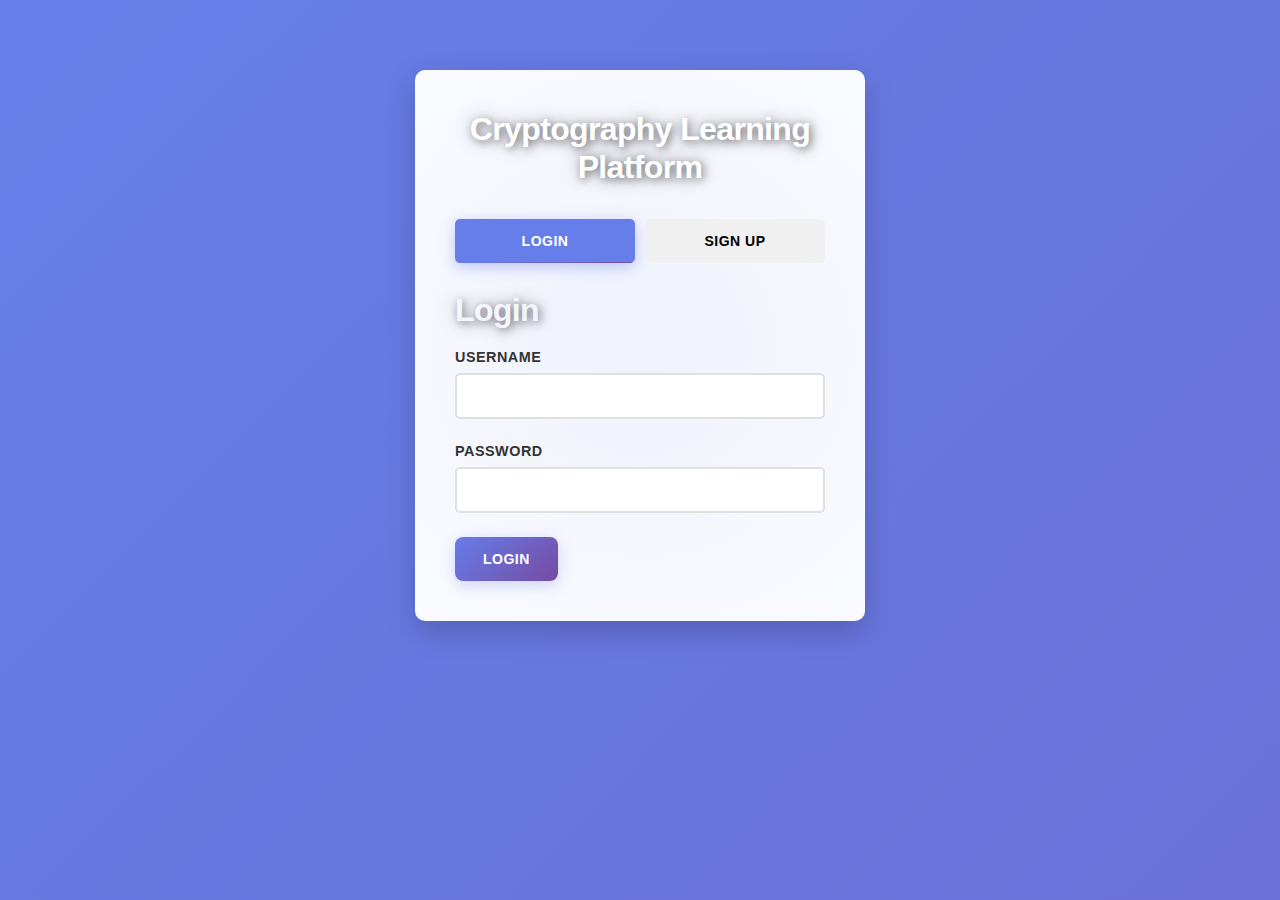
<file: src/main/resources/static/index.html>
<!DOCTYPE html>
<html lang="en">
<head>
    <meta charset="UTF-8">
    <meta name="viewport" content="width=device-width, initial-scale=1.0">
    <title>Cryptography Learning - Login</title>
    <link rel="icon" href="data:image/svg+xml,<svg xmlns='http://www.w3.org/2000/svg' viewBox='0 0 100 100'><text y='.9em' font-size='90'>🔐</text></svg>">
    <link rel="stylesheet" href="css/style.css">
</head>
<body>
    <div class="container">
        <div class="auth-container">
            <h1>Cryptography Learning Platform</h1>
            <div class="auth-tabs">
                <button class="tab-btn active" onclick="showLogin()">Login</button>
                <button class="tab-btn" onclick="showSignup()">Sign Up</button>
            </div>
            
            <div id="loginForm" class="auth-form">
                <h2>Login</h2>
                <form onsubmit="handleLogin(event)">
                    <div class="form-group">
                        <label>Username</label>
                        <input type="text" id="loginUsername" required>
                    </div>
                    <div class="form-group">
                        <label>Password</label>
                        <input type="password" id="loginPassword" required>
                    </div>
                    <button type="submit" class="btn btn-primary">Login</button>
                </form>
                <div id="loginError" class="error-message"></div>
            </div>
            
            <div id="signupForm" class="auth-form" style="display: none;">
                <h2>Sign Up</h2>
                <form onsubmit="handleSignup(event)">
                    <div class="form-group">
                        <label>Username</label>
                        <input type="text" id="signupUsername" required>
                    </div>
                    <div class="form-group">
                        <label>Email</label>
                        <input type="email" id="signupEmail" required>
                    </div>
                    <div class="form-group">
                        <label>Password</label>
                        <input type="password" id="signupPassword" required>
                    </div>
                    <button type="submit" class="btn btn-primary">Sign Up</button>
                </form>
                <div id="signupError" class="error-message"></div>
            </div>
        </div>
    </div>
    <script src="js/api.js"></script>
    <script src="js/auth.js"></script>
    <script src="js/interactive.js"></script>
</body>
</html>
</file>
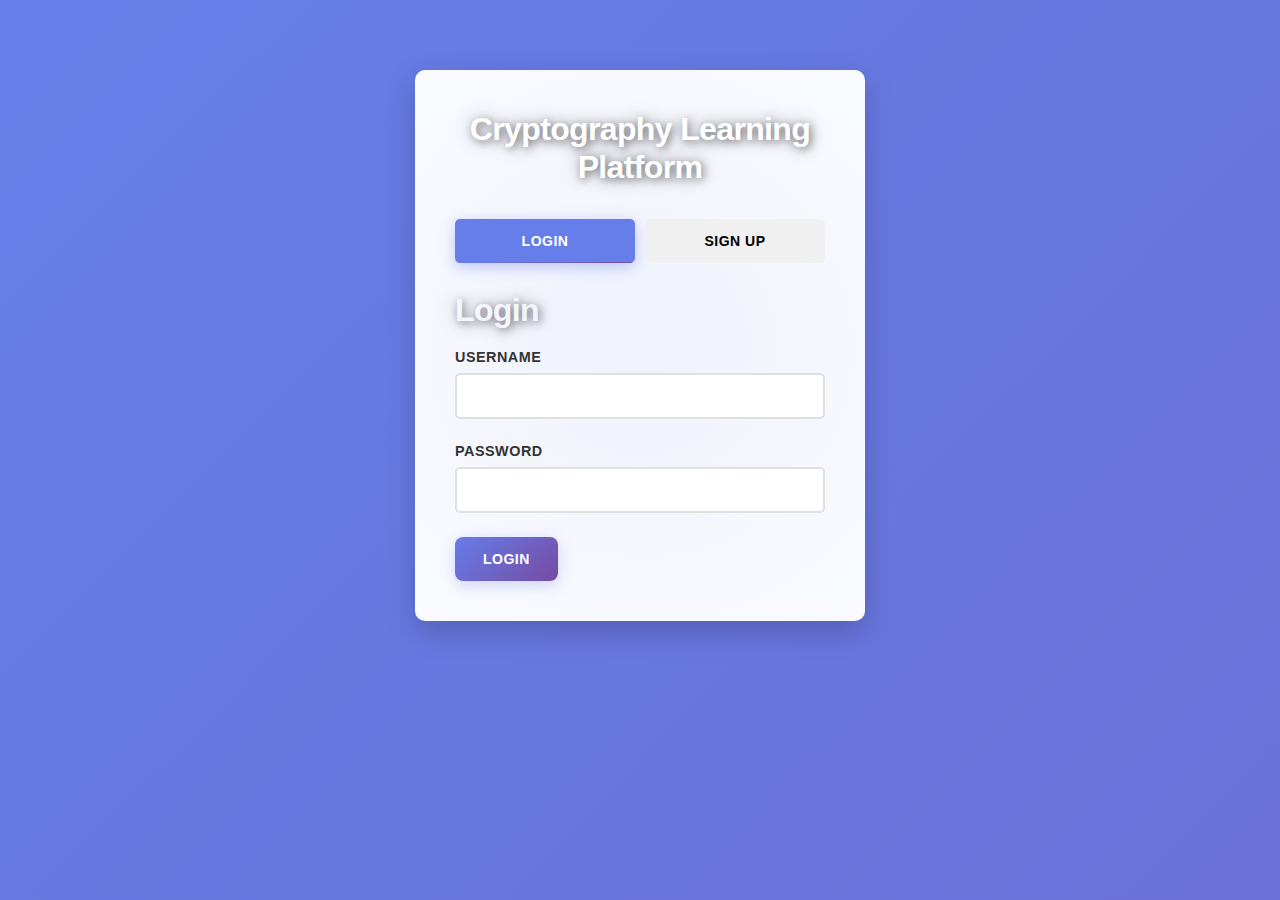
<file: src/main/resources/static/admin.html>
<!DOCTYPE html>
<html lang="en">
<head>
    <meta charset="UTF-8">
    <meta name="viewport" content="width=device-width, initial-scale=1.0">
    <title>Admin Panel</title>
    <link rel="stylesheet" href="css/style.css">
</head>
<body>
    <nav class="navbar">
        <div class="nav-container">
            <h2>Cryptography Learning - Admin</h2>
            <div class="nav-links">
                <a href="home.html">Home</a>
                <a href="algorithms.html">Algorithms</a>
                <a href="dashboard.html">History</a>
                <a href="admin.html" class="active">Admin Panel</a>
                <button onclick="logout()" class="btn btn-secondary">Logout</button>
            </div>
        </div>
    </nav>
    
    <div class="container">
        <h1>Admin Panel</h1>
        
        <div class="admin-tabs">
            <button class="tab-btn active" onclick="showAdminTab('algorithms')">Manage Algorithms</button>
            <button class="tab-btn" onclick="showAdminTab('questions')">Manage Questions</button>
            <button class="tab-btn" onclick="showAdminTab('scores')">View Scores</button>
        </div>
        
        <div id="algorithmsTab" class="admin-tab-content active">
            <h2>Algorithms Management</h2>
            <button onclick="showAlgorithmForm()" class="btn btn-primary">Add New Algorithm</button>
            <div id="algorithmForm" style="display: none;" class="admin-form">
                <h3>Add/Edit Algorithm</h3>
                <form onsubmit="saveAlgorithm(event)">
                    <input type="hidden" id="algorithmId">
                    <div class="form-group">
                        <label>Name</label>
                        <input type="text" id="algName" required>
                    </div>
                    <div class="form-group">
                        <label>Type</label>
                        <select id="algType" required>
                            <option value="SYMMETRIC">Symmetric</option>
                            <option value="ASYMMETRIC">Asymmetric</option>
                            <option value="SUBSTITUTION">Substitution</option>
                            <option value="TRANSPOSITION">Transposition</option>
                        </select>
                    </div>
                    <div class="form-group">
                        <label>Theory</label>
                        <textarea id="algTheory" rows="5"></textarea>
                    </div>
                    <div class="form-group">
                        <label>Steps</label>
                        <textarea id="algSteps" rows="5"></textarea>
                    </div>
                    <div class="form-group">
                        <label>Example</label>
                        <textarea id="algExample" rows="3"></textarea>
                    </div>
                    <div class="form-group">
                        <label>Formula</label>
                        <textarea id="algFormula" rows="3"></textarea>
                    </div>
                    <button type="submit" class="btn btn-primary">Save</button>
                    <button type="button" onclick="cancelAlgorithmForm()" class="btn btn-secondary">Cancel</button>
                </form>
            </div>
            <div id="algorithmsList" class="admin-list"></div>
        </div>
        
        <div id="questionsTab" class="admin-tab-content">
            <h2>Quiz Questions Management</h2>
            <button onclick="showQuestionForm()" class="btn btn-primary">Add New Question</button>
            <div id="questionForm" style="display: none;" class="admin-form">
                <h3>Add/Edit Question</h3>
                <form onsubmit="saveQuestion(event)">
                    <input type="hidden" id="questionId">
                    <div class="form-group">
                        <label>Algorithm</label>
                        <select id="questionAlgorithm" required></select>
                    </div>
                    <div class="form-group">
                        <label>Question</label>
                        <textarea id="questionText" rows="3" required></textarea>
                    </div>
                    <div class="form-group">
                        <label>Option A</label>
                        <input type="text" id="optionA" required>
                    </div>
                    <div class="form-group">
                        <label>Option B</label>
                        <input type="text" id="optionB" required>
                    </div>
                    <div class="form-group">
                        <label>Option C</label>
                        <input type="text" id="optionC" required>
                    </div>
                    <div class="form-group">
                        <label>Option D</label>
                        <input type="text" id="optionD" required>
                    </div>
                    <div class="form-group">
                        <label>Correct Answer</label>
                        <select id="correctAnswer" required>
                            <option value="A">A</option>
                            <option value="B">B</option>
                            <option value="C">C</option>
                            <option value="D">D</option>
                        </select>
                    </div>
                    <div class="form-group">
                        <label>Points</label>
                        <input type="number" id="questionPoints" value="10" required>
                    </div>
                    <button type="submit" class="btn btn-primary">Save</button>
                    <button type="button" onclick="cancelQuestionForm()" class="btn btn-secondary">Cancel</button>
                </form>
            </div>
            <div id="questionsList" class="admin-list"></div>
        </div>
        
        <div id="scoresTab" class="admin-tab-content">
            <h2>All User Scores</h2>
            <div id="allScoresList" class="scores-list"></div>
        </div>
    </div>
    
    <script src="js/auth.js"></script>
    <script src="js/api.js"></script>
    <script src="js/interactive.js"></script>
    <script src="js/admin.js"></script>
</body>
</html>
</file>
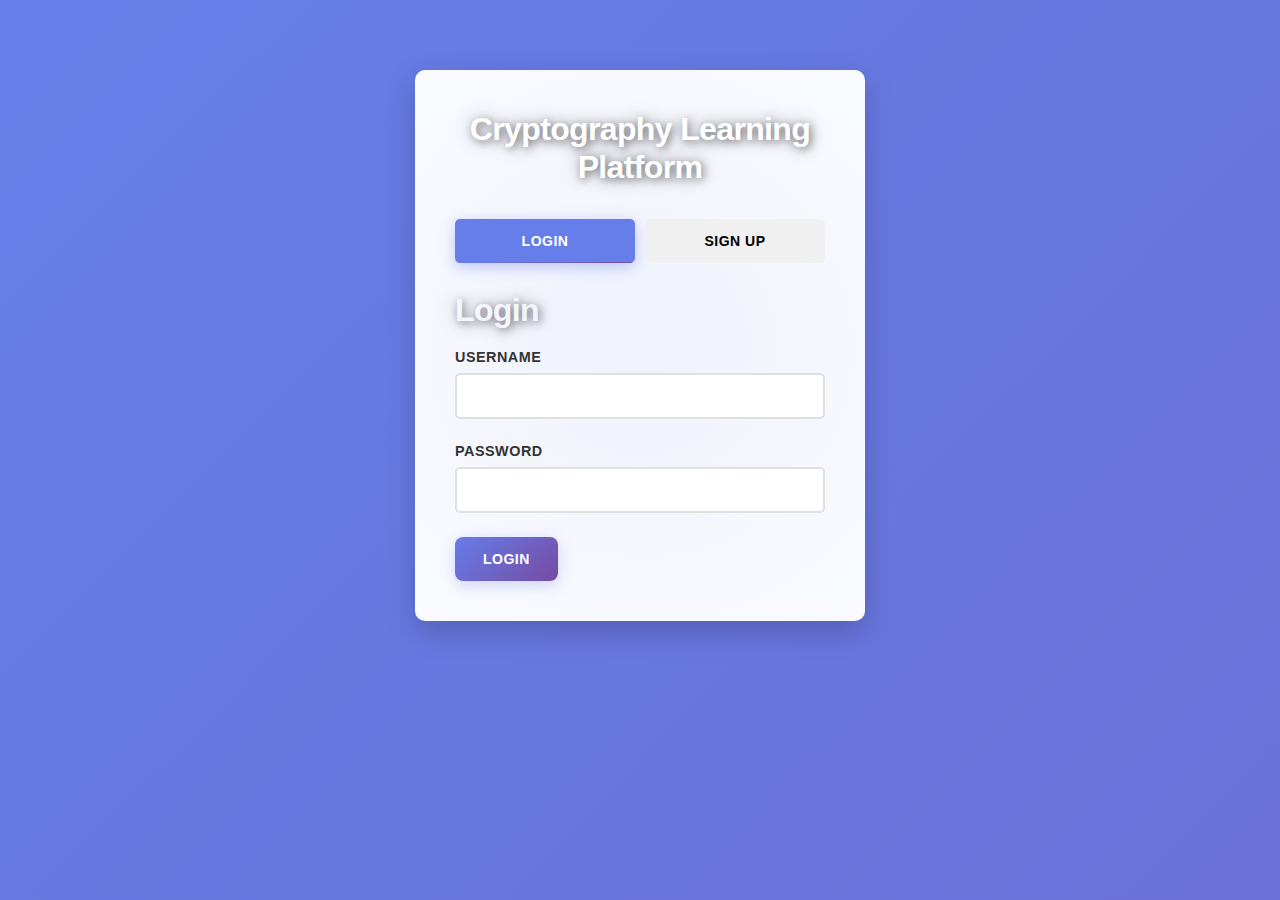
<file: src/main/resources/static/aes.html>
<!DOCTYPE html>
<html lang="en">
<head>
    <meta charset="UTF-8">
    <meta name="viewport" content="width=device-width, initial-scale=1.0">
    <title>AES Encryption - Cryptography Learning</title>
    <link rel="stylesheet" href="css/style.css">
    <style>
        .aes-container {
            max-width: 1200px;
            margin: 0 auto;
            padding: 20px;
        }
        .input-section, .result-section, .visualization-section {
            background: white;
            padding: 30px;
            border-radius: 10px;
            margin-bottom: 20px;
            box-shadow: 0 2px 10px rgba(0,0,0,0.1);
        }
        .form-group {
            margin-bottom: 20px;
        }
        .form-group label {
            display: block;
            margin-bottom: 8px;
            font-weight: 600;
            color: #333;
        }
        .form-group input, .form-group textarea {
            width: 100%;
            padding: 12px;
            border: 2px solid #ddd;
            border-radius: 5px;
            font-size: 16px;
            box-sizing: border-box;
        }
        .btn-group {
            display: flex;
            gap: 10px;
            margin-top: 20px;
        }
        .result-box {
            background: #f8f9fa;
            padding: 15px;
            border-radius: 5px;
            margin-top: 10px;
            word-wrap: break-word;
            font-family: monospace;
            font-size: 14px;
        }
        .key-display {
            background: #e8f4f8;
            padding: 10px;
            border-radius: 5px;
            margin-top: 10px;
            font-family: monospace;
            font-size: 12px;
            word-break: break-all;
        }
        .aes-steps {
            display: grid;
            grid-template-columns: repeat(auto-fit, minmax(250px, 1fr));
            gap: 15px;
            margin-top: 20px;
        }
        .aes-step {
            background: linear-gradient(135deg, #667eea 0%, #764ba2 100%);
            color: white;
            padding: 20px;
            border-radius: 10px;
            text-align: center;
            animation: fadeInUp 0.5s ease-out;
            opacity: 0;
        }
        .aes-step.active {
            opacity: 1;
            transform: translateY(0);
        }
        .aes-step h4 {
            margin: 0 0 10px 0;
            font-size: 18px;
        }
        .aes-step p {
            margin: 0;
            font-size: 14px;
            opacity: 0.9;
        }
        @keyframes fadeInUp {
            from {
                opacity: 0;
                transform: translateY(20px);
            }
            to {
                opacity: 1;
                transform: translateY(0);
            }
        }
        .step-animation {
            display: flex;
            justify-content: center;
            align-items: center;
            gap: 10px;
            margin-top: 15px;
        }
        .block {
            width: 40px;
            height: 40px;
            background: rgba(255,255,255,0.3);
            border-radius: 5px;
            display: flex;
            align-items: center;
            justify-content: center;
            font-weight: bold;
            animation: pulse 1s infinite;
        }
        @keyframes pulse {
            0%, 100% { transform: scale(1); }
            50% { transform: scale(1.1); }
        }
    </style>
</head>
<body>
    <nav class="navbar">
        <div class="nav-container">
            <h2>Cryptography Learning</h2>
            <div class="nav-links">
                <a href="home.html">Home</a>
                <a href="algorithms.html">Algorithms</a>
                <a href="dashboard.html">History</a>
                <button onclick="logout()" class="btn btn-secondary">Logout</button>
            </div>
        </div>
    </nav>

    <div class="aes-container">
        <h1>AES (Advanced Encryption Standard)</h1>
        <p class="subtitle">128-bit block cipher with 10 rounds for 128-bit keys</p>

        <div class="input-section">
            <h2>Input</h2>
            <div class="form-group">
                <label for="plaintext">Message:</label>
                <textarea id="plaintext" rows="3" placeholder="Enter text to encrypt"></textarea>
            </div>
            <div class="btn-group">
                <button onclick="encryptAES()" class="btn btn-primary">Encrypt</button>
                <button onclick="decryptAES()" class="btn btn-secondary">Decrypt</button>
                <button onclick="showAESVisualization()" class="btn btn-primary">Show AES Steps</button>
            </div>
        </div>

        <div class="result-section" id="resultSection" style="display: none;">
            <h2>Result</h2>
            <div class="result-box" id="ciphertext"></div>
            <div style="margin-top: 15px;">
                <strong>Key (Base64):</strong>
                <div class="key-display" id="keyDisplay"></div>
            </div>
            <div style="margin-top: 15px;">
                <strong>IV (Initialization Vector):</strong>
                <div class="key-display" id="ivDisplay"></div>
            </div>
        </div>

        <div class="input-section" id="decryptSection" style="display: none;">
            <h2>Decrypt</h2>
            <div class="form-group">
                <label for="ciphertextInput">Ciphertext (Base64):</label>
                <textarea id="ciphertextInput" rows="3"></textarea>
            </div>
            <div class="form-group">
                <label for="keyInput">Key (Base64):</label>
                <input type="text" id="keyInput">
            </div>
            <div class="form-group">
                <label for="ivInput">IV (Base64):</label>
                <input type="text" id="ivInput">
            </div>
        </div>

        <div class="visualization-section" id="visualizationSection" style="display: none;">
            <h2>AES Encryption Steps</h2>
            <div class="aes-steps" id="aesStepsContainer"></div>
        </div>
    </div>

    <script src="js/auth.js"></script>
    <script src="js/api.js"></script>
    <script src="js/aes.js"></script>
</body>
</html>
</file>
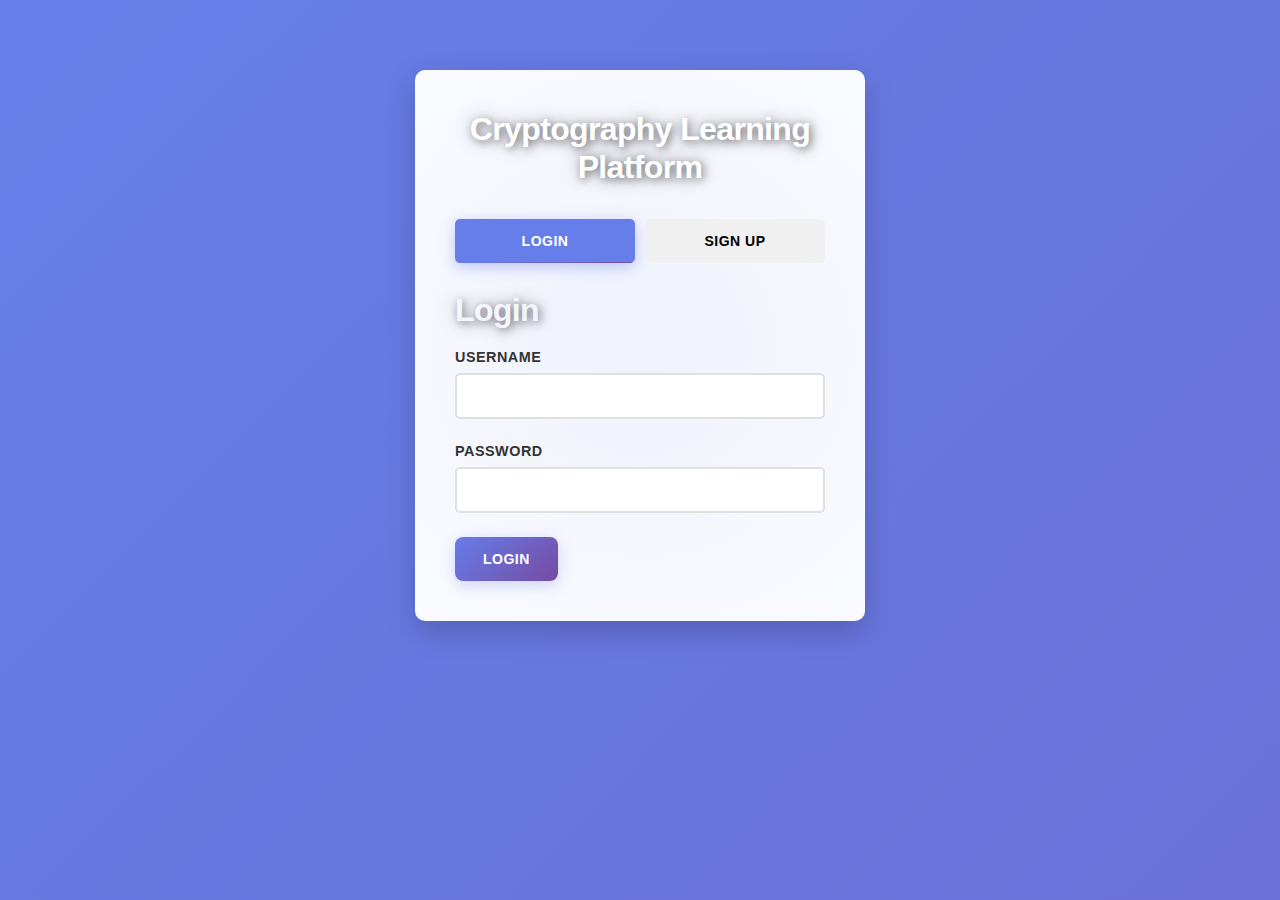
<file: src/main/resources/static/caesar.html>
<!DOCTYPE html>
<html lang="en">
<head>
    <meta charset="UTF-8">
    <meta name="viewport" content="width=device-width, initial-scale=1.0">
    <title>Caesar Cipher - Cryptography Learning</title>
    <link rel="stylesheet" href="css/style.css">
    <style>
        .caesar-container {
            max-width: 1200px;
            margin: 0 auto;
            padding: 20px;
        }
        .input-section {
            background: white;
            padding: 30px;
            border-radius: 10px;
            margin-bottom: 20px;
            box-shadow: 0 2px 10px rgba(0,0,0,0.1);
        }
        .form-group {
            margin-bottom: 20px;
        }
        .form-group label {
            display: block;
            margin-bottom: 8px;
            font-weight: 600;
            color: #333;
        }
        .form-group input, .form-group textarea {
            width: 100%;
            padding: 12px;
            border: 2px solid #ddd;
            border-radius: 5px;
            font-size: 16px;
            box-sizing: border-box;
        }
        .form-group input[type="number"] {
            max-width: 200px;
        }
        .btn-group {
            display: flex;
            gap: 10px;
            margin-top: 20px;
        }
        .result-section {
            background: white;
            padding: 30px;
            border-radius: 10px;
            margin-bottom: 20px;
            box-shadow: 0 2px 10px rgba(0,0,0,0.1);
        }
        .result-box {
            background: #f8f9fa;
            padding: 15px;
            border-radius: 5px;
            margin-top: 10px;
            word-wrap: break-word;
            font-family: monospace;
        }
        .visualization-section {
            background: white;
            padding: 30px;
            border-radius: 10px;
            margin-bottom: 20px;
            box-shadow: 0 2px 10px rgba(0,0,0,0.1);
        }
        .step-item {
            background: #f8f9fa;
            padding: 15px;
            margin-bottom: 10px;
            border-radius: 5px;
            border-left: 4px solid #667eea;
            animation: slideIn 0.3s ease-out;
        }
        @keyframes slideIn {
            from {
                opacity: 0;
                transform: translateX(-20px);
            }
            to {
                opacity: 1;
                transform: translateX(0);
            }
        }
        .step-item h4 {
            margin: 0 0 10px 0;
            color: #667eea;
        }
        .step-details {
            display: grid;
            grid-template-columns: repeat(auto-fit, minmax(150px, 1fr));
            gap: 10px;
            margin-top: 10px;
        }
        .step-detail {
            background: white;
            padding: 10px;
            border-radius: 5px;
            text-align: center;
        }
        .step-detail strong {
            display: block;
            color: #667eea;
            margin-bottom: 5px;
        }
    </style>
</head>
<body>
    <nav class="navbar">
        <div class="nav-container">
            <h2>Cryptography Learning</h2>
            <div class="nav-links">
                <a href="home.html">Home</a>
                <a href="algorithms.html">Algorithms</a>
                <a href="dashboard.html">History</a>
                <button onclick="logout()" class="btn btn-secondary">Logout</button>
            </div>
        </div>
    </nav>

    <div class="caesar-container">
        <h1>Caesar Cipher</h1>
        <p class="subtitle">Learn and practice the Caesar Cipher encryption algorithm with step-by-step visualization</p>

        <div class="input-section">
            <h2>Input</h2>
            <div class="form-group">
                <label for="plaintext">Message:</label>
                <textarea id="plaintext" rows="3" placeholder="Enter text to encrypt/decrypt"></textarea>
            </div>
            <div class="form-group">
                <label for="shift">Shift Key (0-25):</label>
                <input type="number" id="shift" min="0" max="25" value="3">
            </div>
            <div class="btn-group">
                <button onclick="encryptCaesar()" class="btn btn-primary">Encrypt</button>
                <button onclick="decryptCaesar()" class="btn btn-secondary">Decrypt</button>
                <button onclick="showVisualization()" class="btn btn-primary">Show Steps</button>
            </div>
        </div>

        <div class="result-section" id="resultSection" style="display: none;">
            <h2>Result</h2>
            <div class="result-box" id="result"></div>
        </div>

        <div class="visualization-section" id="visualizationSection" style="display: none;">
            <h2>Step-by-Step Visualization</h2>
            <div id="stepsContainer"></div>
        </div>
    </div>

    <script src="js/auth.js"></script>
    <script src="js/api.js"></script>
    <script src="js/caesar.js"></script>
</body>
</html>
</file>
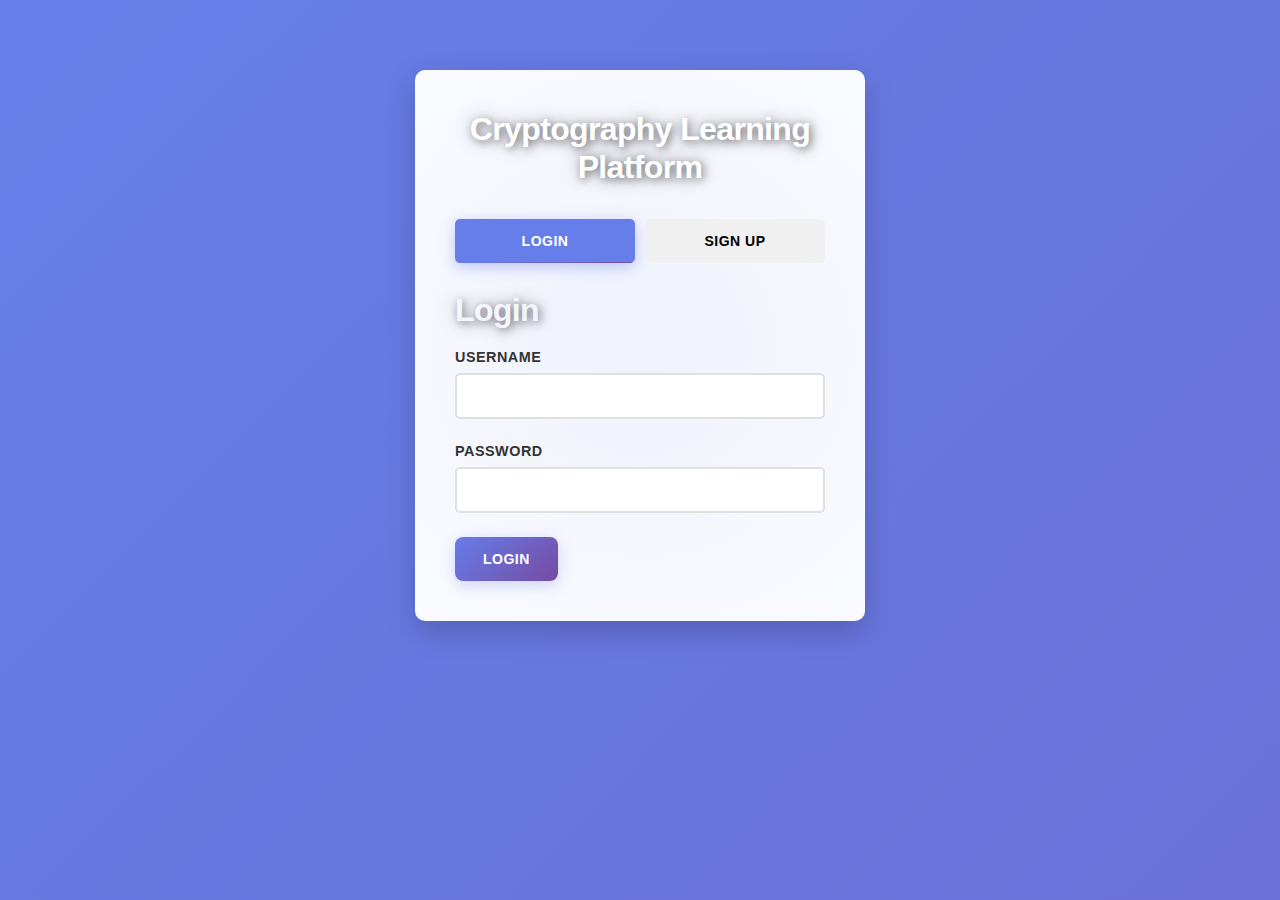
<file: src/main/resources/static/dashboard.html>
<!DOCTYPE html>
<html lang="en">
<head>
    <meta charset="UTF-8">
    <meta name="viewport" content="width=device-width, initial-scale=1.0">
    <title>Score Dashboard</title>
    <link rel="stylesheet" href="css/style.css">
</head>
<body>
    <nav class="navbar">
        <div class="nav-container">
            <h2>Cryptography Learning</h2>
            <div class="nav-links">
                <a href="home.html">Home</a>
                <a href="algorithms.html">Algorithms</a>
                <a href="dashboard.html" class="active">History</a>
                <span id="adminLink" style="display: none;">
                    <a href="admin.html">Admin Panel</a>
                </span>
                <button onclick="logout()" class="btn btn-secondary">Logout</button>
            </div>
        </div>
    </nav>
    
    <div class="container">
        <div id="dashboardContent">
            <h2 style="margin-top: 20px;">Encryption History</h2>
            <div id="historyList" class="scores-list"></div>
            
            <h2 style="margin-top: 40px;">Algorithm Usage Statistics</h2>
            <div id="usageStats" class="stats-grid"></div>
            
            <div class="stat-card" style="margin-top: 40px; margin-bottom: 20px;">
                <h3>Total Quizzes</h3>
                <p id="totalQuizzes">0</p>
            </div>
            <h2 style="margin-top: 20px;">Quiz History</h2>
            <div id="scoresList" class="scores-list"></div>
        </div>
    </div>
    
    <script src="js/auth.js"></script>
    <script src="js/api.js"></script>
    <script src="js/interactive.js"></script>
    <script src="js/dashboard.js"></script>
</body>
</html>
</file>
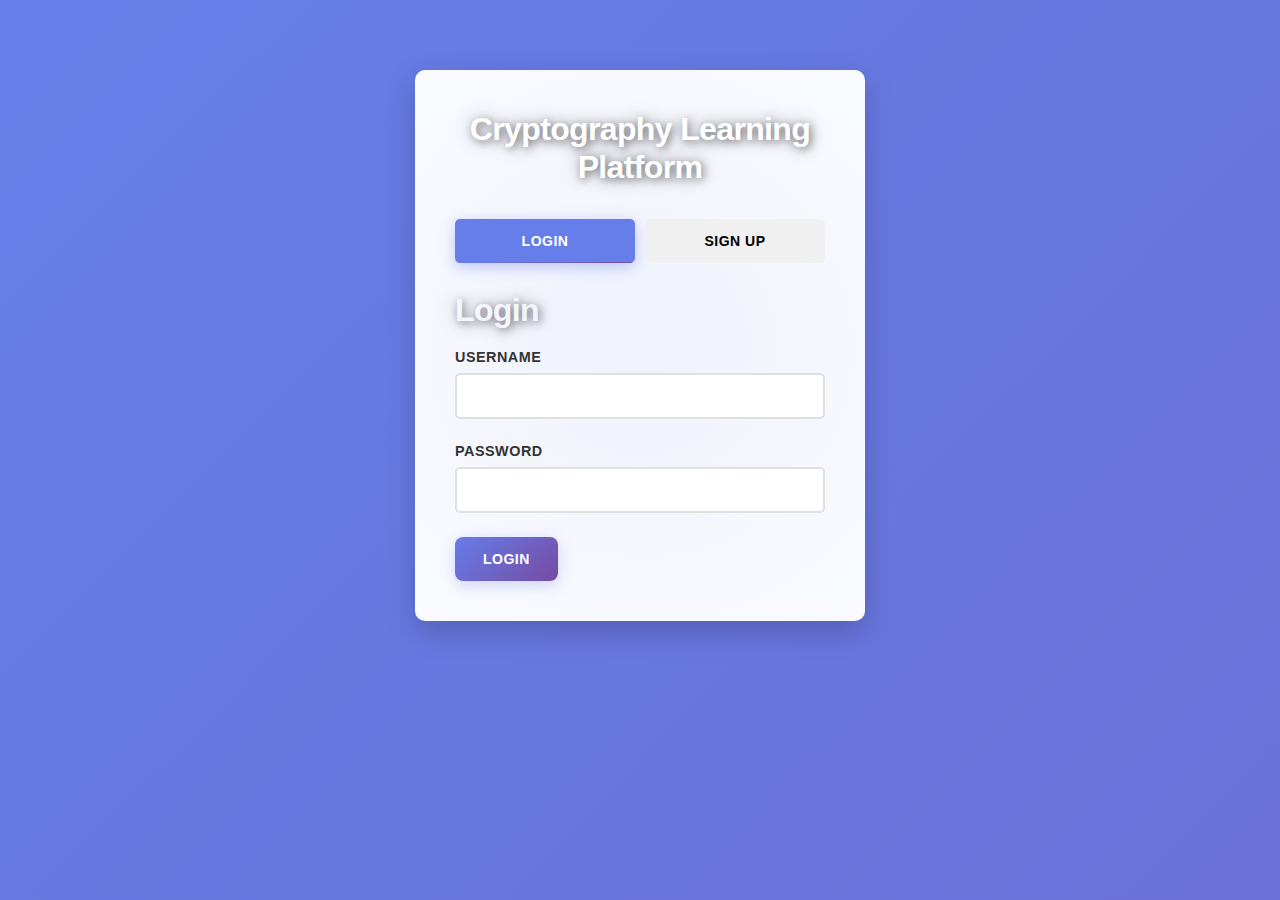
<file: src/main/resources/static/home.html>
<!DOCTYPE html>
<html lang="en">
<head>
    <meta charset="UTF-8">
    <meta name="viewport" content="width=device-width, initial-scale=1.0">
    <title>Cryptography Learning - Home</title>
    <link rel="stylesheet" href="css/style.css">
</head>
<body>
    <nav class="navbar">
        <div class="nav-container">
            <h2>Cryptography Learning</h2>
            <div class="nav-links">
                <a href="home.html" class="active">Home</a>
                <a href="algorithms.html">Algorithms</a>
                <a href="dashboard.html">History</a>
                <span id="adminLink" style="display: none;">
                    <a href="admin.html">Admin Panel</a>
                </span>
                <button onclick="logout()" class="btn btn-secondary">Logout</button>
            </div>
        </div>
    </nav>
    
    <div class="container">
        <div class="hero-section">
            <h1>Welcome to Cryptography Learning Platform</h1>
            <p>Learn and practice various cryptography algorithms</p>
        </div>
        
        <div class="features-grid">
            <div class="feature-card reveal" data-tooltip="Explore all available cryptography algorithms">
                <div class="feature-icon">📚</div>
                <h3>Learn Algorithms</h3>
                <p>Study theory, steps, examples, and formulas for various encryption algorithms</p>
                <a href="algorithms.html" class="btn btn-primary">Explore</a>
            </div>
            
            <div class="feature-card reveal" data-tooltip="Try encrypting and decrypting messages">
                <div class="feature-icon">🔧</div>
                <h3>Practice Encryption</h3>
                <p>Use our interactive tools to encrypt and decrypt messages using different algorithms</p>
                <a href="algorithms.html" class="btn btn-primary">Try It</a>
            </div>
            
            <div class="feature-card reveal" data-tooltip="Test your cryptography knowledge">
                <div class="feature-icon">📝</div>
                <h3>Take Quizzes</h3>
                <p>Test your knowledge with quizzes for each algorithm</p>
                <a href="algorithms.html" class="btn btn-primary">Start Quiz</a>
            </div>
            
            <div class="feature-card reveal" data-tooltip="View your learning progress and scores">
                <div class="feature-icon">📊</div>
                <h3>Track Progress</h3>
                <p>View your scores and track your learning progress</p>
                <a href="dashboard.html" class="btn btn-primary">View History</a>
            </div>
        </div>

        <div class="algorithms-preview" style="margin-top: 40px;">
            <h2>Cryptography Modules</h2>
            <div class="algorithms-grid" style="grid-template-columns: repeat(auto-fit, minmax(280px, 1fr));">
                <div class="algorithm-card reveal">
                    <h3>Caesar Cipher</h3>
                    <p>Learn and practice the classic substitution cipher with step-by-step visualization</p>
                    <a href="caesar.html" class="btn btn-primary">Try Caesar Cipher</a>
                </div>
                
                <div class="algorithm-card reveal">
                    <h3>AES Encryption</h3>
                    <p>Advanced Encryption Standard with block-level animation showing SubBytes, ShiftRows, MixColumns, and AddRoundKey</p>
                    <a href="aes.html" class="btn btn-primary">Try AES</a>
                </div>
                
                <div class="algorithm-card reveal">
                    <h3>RSA Encryption</h3>
                    <p>Asymmetric encryption with key pair generation and visual explanation of modular exponentiation</p>
                    <a href="rsa.html" class="btn btn-primary">Try RSA</a>
                </div>
                
                <div class="algorithm-card reveal">
                    <h3>Algorithm Visualization</h3>
                    <p>Step-by-step visualization showing how each algorithm transforms data</p>
                    <a href="visualization.html" class="btn btn-primary">View Visualizations</a>
                </div>
                
                <div class="algorithm-card reveal">
                    <h3>Performance Comparison</h3>
                    <p>Compare execution times and security strength of different algorithms</p>
                    <a href="performance.html" class="btn btn-primary">View Comparison</a>
                </div>
            </div>
        </div>
    </div>
    
    <script src="js/auth.js"></script>
    <script src="js/api.js"></script>
    <script src="js/interactive.js"></script>
    <script src="js/home.js"></script>
</body>
</html>
</file>
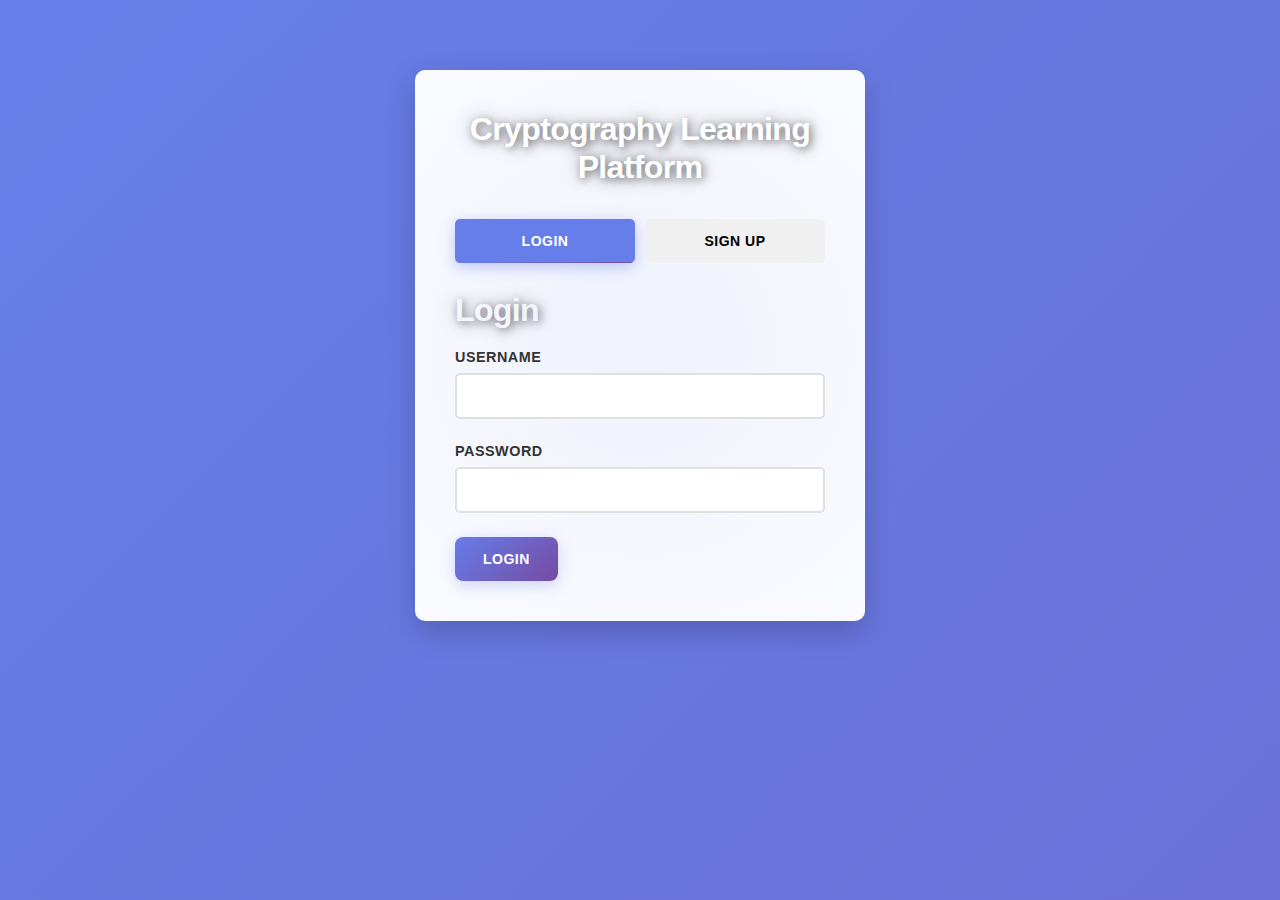
<file: src/main/resources/static/rsa.html>
<!DOCTYPE html>
<html lang="en">
<head>
    <meta charset="UTF-8">
    <meta name="viewport" content="width=device-width, initial-scale=1.0">
    <title>RSA Encryption - Cryptography Learning</title>
    <link rel="stylesheet" href="css/style.css">
    <style>
        .rsa-container {
            max-width: 1200px;
            margin: 0 auto;
            padding: 20px;
        }
        .input-section, .result-section, .visualization-section, .key-section {
            background: white;
            padding: 30px;
            border-radius: 10px;
            margin-bottom: 20px;
            box-shadow: 0 2px 10px rgba(0,0,0,0.1);
        }
        .form-group {
            margin-bottom: 20px;
        }
        .form-group label {
            display: block;
            margin-bottom: 8px;
            font-weight: 600;
            color: #333;
        }
        .form-group input, .form-group textarea {
            width: 100%;
            padding: 12px;
            border: 2px solid #ddd;
            border-radius: 5px;
            font-size: 16px;
            box-sizing: border-box;
        }
        .btn-group {
            display: flex;
            gap: 10px;
            margin-top: 20px;
            flex-wrap: wrap;
        }
        .key-display {
            background: #f8f9fa;
            padding: 15px;
            border-radius: 5px;
            margin-top: 10px;
            word-wrap: break-word;
            font-family: monospace;
            font-size: 12px;
            max-height: 150px;
            overflow-y: auto;
        }
        .result-box {
            background: #f8f9fa;
            padding: 15px;
            border-radius: 5px;
            margin-top: 10px;
            word-wrap: break-word;
            font-family: monospace;
            font-size: 14px;
            max-height: 200px;
            overflow-y: auto;
        }
        .rsa-steps {
            margin-top: 20px;
        }
        .rsa-step {
            background: linear-gradient(135deg, #667eea 0%, #764ba2 100%);
            color: white;
            padding: 20px;
            border-radius: 10px;
            margin-bottom: 15px;
            animation: slideInLeft 0.5s ease-out;
        }
        .rsa-step h4 {
            margin: 0 0 10px 0;
            font-size: 18px;
        }
        .rsa-step p {
            margin: 5px 0;
            opacity: 0.9;
        }
        .rsa-step .formula {
            background: rgba(255,255,255,0.2);
            padding: 10px;
            border-radius: 5px;
            margin-top: 10px;
            font-family: monospace;
        }
        @keyframes slideInLeft {
            from {
                opacity: 0;
                transform: translateX(-30px);
            }
            to {
                opacity: 1;
                transform: translateX(0);
            }
        }
        .key-info {
            display: grid;
            grid-template-columns: 1fr 1fr;
            gap: 20px;
            margin-top: 20px;
        }
        @media (max-width: 768px) {
            .key-info {
                grid-template-columns: 1fr;
            }
        }
    </style>
</head>
<body>
    <nav class="navbar">
        <div class="nav-container">
            <h2>Cryptography Learning</h2>
            <div class="nav-links">
                <a href="home.html">Home</a>
                <a href="algorithms.html">Algorithms</a>
                <a href="dashboard.html">History</a>
                <button onclick="logout()" class="btn btn-secondary">Logout</button>
            </div>
        </div>
    </nav>

    <div class="rsa-container">
        <h1>RSA (Rivest-Shamir-Adleman)</h1>
        <p class="subtitle">Asymmetric encryption algorithm based on the difficulty of factoring large numbers</p>

        <div class="key-section">
            <h2>RSA Key Pair</h2>
            <p>Generate a new RSA key pair (2048-bit keys)</p>
            <button onclick="generateRSAKeys()" class="btn btn-primary">Generate Key Pair</button>
            
            <div id="keysSection" style="display: none; margin-top: 20px;">
                <div class="key-info">
                    <div>
                        <strong>Public Key (Base64):</strong>
                        <div class="key-display" id="publicKey"></div>
                    </div>
                    <div>
                        <strong>Private Key (Base64):</strong>
                        <div class="key-display" id="privateKey"></div>
                    </div>
                </div>
            </div>
        </div>

        <div class="input-section">
            <h2>Encrypt/Decrypt</h2>
            <div class="form-group">
                <label for="plaintext">Message:</label>
                <textarea id="plaintext" rows="3" placeholder="Enter text to encrypt (keep it short for RSA)"></textarea>
            </div>
            <div class="btn-group">
                <button onclick="encryptRSA()" class="btn btn-primary">Encrypt</button>
                <button onclick="decryptRSA()" class="btn btn-secondary">Decrypt</button>
                <button onclick="showRSAVisualization()" class="btn btn-primary">Show RSA Steps</button>
            </div>
        </div>

        <div class="result-section" id="resultSection" style="display: none;">
            <h2>Result</h2>
            <div class="result-box" id="result"></div>
        </div>

        <div class="visualization-section" id="visualizationSection" style="display: none;">
            <h2>RSA Algorithm Explanation</h2>
            <div class="rsa-steps" id="rsaStepsContainer"></div>
        </div>
    </div>

    <script src="js/auth.js"></script>
    <script src="js/api.js"></script>
    <script src="js/rsa.js"></script>
</body>
</html>
</file>
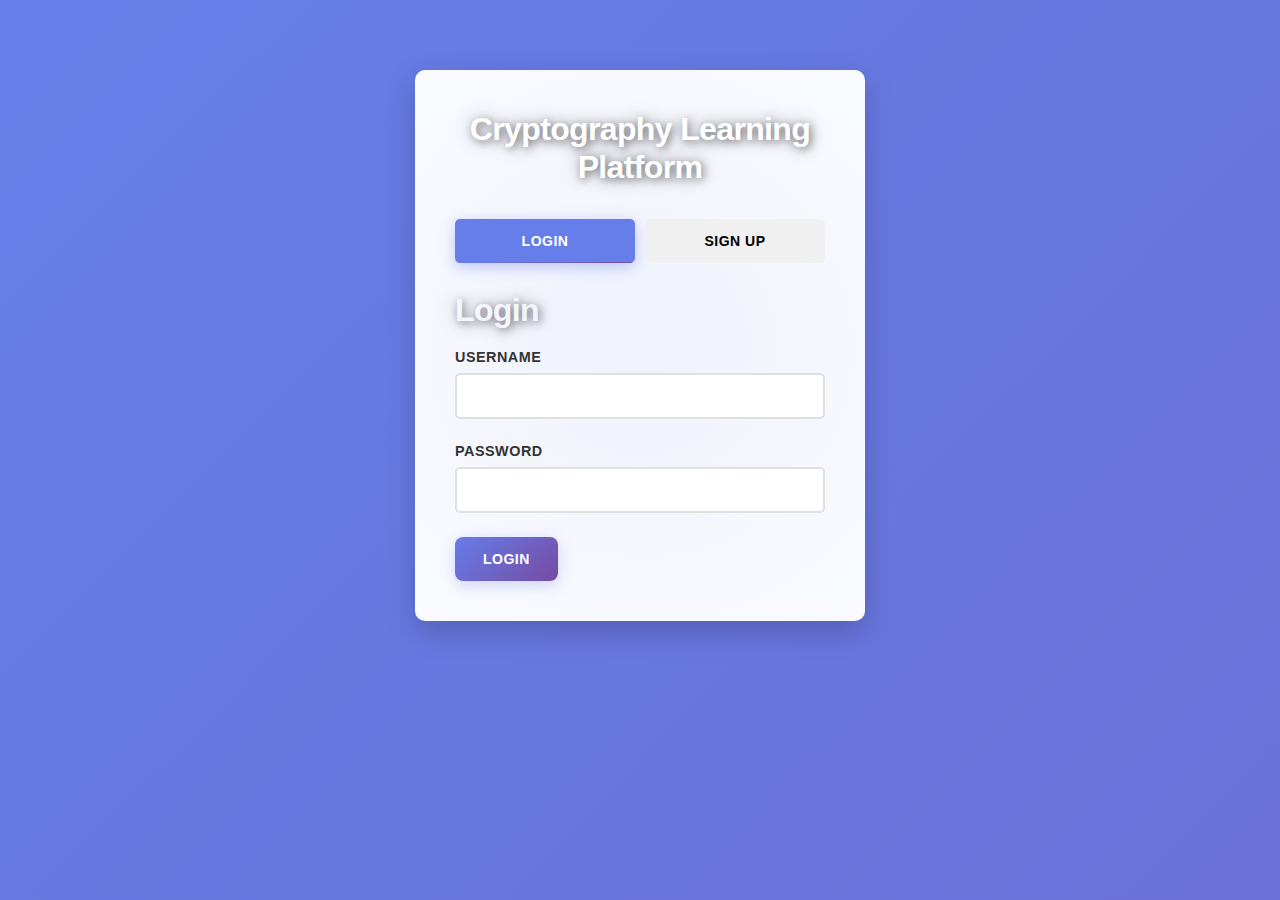
<file: src/main/resources/static/visualization.html>
<!DOCTYPE html>
<html lang="en">
<head>
    <meta charset="UTF-8">
    <meta name="viewport" content="width=device-width, initial-scale=1.0">
    <title>Algorithm Visualization - Cryptography Learning</title>
    <link rel="stylesheet" href="css/style.css">
    <style>
        .viz-container {
            max-width: 1200px;
            margin: 0 auto;
            padding: 20px;
        }
        .algorithm-section {
            background: white;
            padding: 30px;
            border-radius: 10px;
            margin-bottom: 30px;
            box-shadow: 0 2px 10px rgba(0,0,0,0.1);
        }
        .algorithm-tabs {
            display: flex;
            gap: 10px;
            margin-bottom: 20px;
            border-bottom: 2px solid #eee;
        }
        .tab-btn {
            padding: 10px 20px;
            background: none;
            border: none;
            border-bottom: 3px solid transparent;
            cursor: pointer;
            font-size: 16px;
            font-weight: 600;
            color: #666;
            transition: all 0.3s;
        }
        .tab-btn.active {
            color: #667eea;
            border-bottom-color: #667eea;
        }
        .tab-content {
            display: none;
        }
        .tab-content.active {
            display: block;
            animation: fadeIn 0.3s;
        }
        @keyframes fadeIn {
            from { opacity: 0; }
            to { opacity: 1; }
        }
        .input-group {
            margin-bottom: 20px;
        }
        .input-group label {
            display: block;
            margin-bottom: 8px;
            font-weight: 600;
        }
        .input-group input, .input-group textarea {
            width: 100%;
            padding: 12px;
            border: 2px solid #ddd;
            border-radius: 5px;
            font-size: 16px;
            box-sizing: border-box;
        }
        .steps-container {
            margin-top: 20px;
        }
        .step-item {
            background: #f8f9fa;
            padding: 20px;
            border-radius: 10px;
            margin-bottom: 15px;
            border-left: 4px solid #667eea;
            animation: slideIn 0.3s ease-out;
        }
        @keyframes slideIn {
            from {
                opacity: 0;
                transform: translateX(-20px);
            }
            to {
                opacity: 1;
                transform: translateX(0);
            }
        }
        .step-item h4 {
            margin: 0 0 10px 0;
            color: #667eea;
        }
        .comparison-grid {
            display: grid;
            grid-template-columns: repeat(auto-fit, minmax(300px, 1fr));
            gap: 20px;
            margin-top: 20px;
        }
        .comparison-card {
            background: linear-gradient(135deg, #667eea 0%, #764ba2 100%);
            color: white;
            padding: 20px;
            border-radius: 10px;
        }
        .comparison-card h3 {
            margin: 0 0 15px 0;
        }
        .comparison-card ul {
            list-style: none;
            padding: 0;
        }
        .comparison-card li {
            padding: 8px 0;
            border-bottom: 1px solid rgba(255,255,255,0.2);
        }
    </style>
</head>
<body>
    <nav class="navbar">
        <div class="nav-container">
            <h2>Cryptography Learning</h2>
            <div class="nav-links">
                <a href="home.html">Home</a>
                <a href="algorithms.html">Algorithms</a>
                <a href="dashboard.html">History</a>
                <button onclick="logout()" class="btn btn-secondary">Logout</button>
            </div>
        </div>
    </nav>

    <div class="viz-container">
        <h1>Algorithm Visualization</h1>
        <p class="subtitle">Step-by-step visualization of how each encryption algorithm works</p>

        <div class="algorithm-section">
            <div class="algorithm-tabs">
                <button class="tab-btn active" onclick="showTab('caesar')">Caesar Cipher</button>
                <button class="tab-btn" onclick="showTab('aes')">AES</button>
                <button class="tab-btn" onclick="showTab('rsa')">RSA</button>
                <button class="tab-btn" onclick="showTab('comparison')">Comparison</button>
            </div>

            <div id="caesar-tab" class="tab-content active">
                <h2>Caesar Cipher Visualization</h2>
                <div class="input-group">
                    <label>Message:</label>
                    <textarea id="caesar-text" rows="2" placeholder="Enter text">HELLO</textarea>
                </div>
                <div class="input-group">
                    <label>Shift:</label>
                    <input type="number" id="caesar-shift" value="3" min="0" max="25">
                </div>
                <button onclick="visualizeCaesar()" class="btn btn-primary">Show Steps</button>
                <div class="steps-container" id="caesar-steps"></div>
            </div>

            <div id="aes-tab" class="tab-content">
                <h2>AES Visualization</h2>
                <div class="input-group">
                    <label>Message:</label>
                    <textarea id="aes-text" rows="2" placeholder="Enter text">Sample Message</textarea>
                </div>
                <button onclick="visualizeAES()" class="btn btn-primary">Show Steps</button>
                <div class="steps-container" id="aes-steps"></div>
            </div>

            <div id="rsa-tab" class="tab-content">
                <h2>RSA Visualization</h2>
                <div class="input-group">
                    <label>Message:</label>
                    <textarea id="rsa-text" rows="2" placeholder="Enter text">Sample Message</textarea>
                </div>
                <button onclick="visualizeRSA()" class="btn btn-primary">Show Steps</button>
                <div class="steps-container" id="rsa-steps"></div>
            </div>

            <div id="comparison-tab" class="tab-content">
                <h2>Algorithm Comparison</h2>
                <div class="comparison-grid">
                    <div class="comparison-card">
                        <h3>Caesar Cipher</h3>
                        <ul>
                            <li><strong>Type:</strong> Substitution Cipher</li>
                            <li><strong>Key Size:</strong> 1-25</li>
                            <li><strong>Security:</strong> Low</li>
                            <li><strong>Speed:</strong> Very Fast</li>
                            <li><strong>Use Case:</strong> Educational, Simple encryption</li>
                        </ul>
                    </div>
                    <div class="comparison-card">
                        <h3>AES</h3>
                        <ul>
                            <li><strong>Type:</strong> Symmetric Block Cipher</li>
                            <li><strong>Key Size:</strong> 128, 192, 256 bits</li>
                            <li><strong>Security:</strong> High</li>
                            <li><strong>Speed:</strong> Fast</li>
                            <li><strong>Use Case:</strong> Modern encryption standard</li>
                        </ul>
                    </div>
                    <div class="comparison-card">
                        <h3>RSA</h3>
                        <ul>
                            <li><strong>Type:</strong> Asymmetric Public Key</li>
                            <li><strong>Key Size:</strong> 2048+ bits</li>
                            <li><strong>Security:</strong> Very High</li>
                            <li><strong>Speed:</strong> Slower</li>
                            <li><strong>Use Case:</strong> Key exchange, Digital signatures</li>
                        </ul>
                    </div>
                </div>
            </div>
        </div>
    </div>

    <script src="js/auth.js"></script>
    <script src="js/api.js"></script>
    <script src="js/visualization.js"></script>
</body>
</html>
</file>
<file: src/main/resources/static/css/style.css>
* {
    margin: 0;
    padding: 0;
    box-sizing: border-box;
}

body {
    font-family: 'Segoe UI', Tahoma, Geneva, Verdana, sans-serif;
    background: linear-gradient(135deg, #667eea 0%, #764ba2 100%);
    background-size: 400% 400%;
    animation: gradientShift 15s ease infinite;
    min-height: 100vh;
    color: #333;
    animation: fadeIn 0.5s ease-in;
}

@keyframes gradientShift {
    0% {
        background-position: 0% 50%;
    }
    50% {
        background-position: 100% 50%;
    }
    100% {
        background-position: 0% 50%;
    }
}

@keyframes fadeIn {
    from {
        opacity: 0;
    }
    to {
        opacity: 1;
    }
}

@keyframes slideInUp {
    from {
        opacity: 0;
        transform: translateY(30px);
    }
    to {
        opacity: 1;
        transform: translateY(0);
    }
}

@keyframes slideInDown {
    from {
        opacity: 0;
        transform: translateY(-30px);
    }
    to {
        opacity: 1;
        transform: translateY(0);
    }
}

@keyframes slideInLeft {
    from {
        opacity: 0;
        transform: translateX(-30px);
    }
    to {
        opacity: 1;
        transform: translateX(0);
    }
}

@keyframes slideInRight {
    from {
        opacity: 0;
        transform: translateX(30px);
    }
    to {
        opacity: 1;
        transform: translateX(0);
    }
}

@keyframes scaleIn {
    from {
        opacity: 0;
        transform: scale(0.9);
    }
    to {
        opacity: 1;
        transform: scale(1);
    }
}

@keyframes pulse {
    0%, 100% {
        transform: scale(1);
    }
    50% {
        transform: scale(1.05);
    }
}

@keyframes shake {
    0%, 100% {
        transform: translateX(0);
    }
    10%, 30%, 50%, 70%, 90% {
        transform: translateX(-5px);
    }
    20%, 40%, 60%, 80% {
        transform: translateX(5px);
    }
}

@keyframes bounce {
    0%, 20%, 50%, 80%, 100% {
        transform: translateY(0);
    }
    40% {
        transform: translateY(-10px);
    }
    60% {
        transform: translateY(-5px);
    }
}

@keyframes glow {
    0%, 100% {
        box-shadow: 0 0 5px rgba(102, 126, 234, 0.5);
    }
    50% {
        box-shadow: 0 0 20px rgba(102, 126, 234, 0.8), 0 0 30px rgba(102, 126, 234, 0.6);
    }
}

@keyframes spin {
    from {
        transform: rotate(0deg);
    }
    to {
        transform: rotate(360deg);
    }
}

@keyframes ripple {
    0% {
        transform: scale(0);
        opacity: 1;
    }
    100% {
        transform: scale(4);
        opacity: 0;
    }
}

.ripple {
    position: absolute;
    border-radius: 50%;
    background: rgba(255, 255, 255, 0.6);
    pointer-events: none;
    animation: ripple 0.6s ease-out;
}

.container {
    max-width: 1200px;
    margin: 0 auto;
    padding: 20px;
}

/* Navbar */
.navbar {
    background: rgba(255, 255, 255, 0.95);
    box-shadow: 0 2px 10px rgba(0,0,0,0.1);
    padding: 15px 0;
    margin-bottom: 30px;
    animation: slideInDown 0.6s ease-out;
    backdrop-filter: blur(10px);
}

.nav-container {
    max-width: 1200px;
    margin: 0 auto;
    padding: 0 20px;
    display: flex;
    justify-content: space-between;
    align-items: center;
}

.nav-links {
    display: flex;
    gap: 20px;
    align-items: center;
}

.nav-links a {
    text-decoration: none;
    color: #333;
    padding: 8px 15px;
    border-radius: 5px;
    transition: all 0.3s cubic-bezier(0.4, 0, 0.2, 1);
    position: relative;
    overflow: hidden;
}

.nav-links a::before {
    content: '';
    position: absolute;
    bottom: 0;
    left: 0;
    width: 0;
    height: 2px;
    background: #667eea;
    transition: width 0.3s ease;
}

.nav-links a:hover::before,
.nav-links a.active::before {
    width: 100%;
}

.nav-links a:hover,
.nav-links a.active {
    background: #667eea;
    color: white;
    transform: translateY(-2px);
    box-shadow: 0 4px 12px rgba(102, 126, 234, 0.3);
}

/* Auth Pages */
.auth-container {
    max-width: 450px;
    margin: 50px auto;
    background: white;
    padding: 40px;
    border-radius: 10px;
    box-shadow: 0 10px 30px rgba(0,0,0,0.2);
}

.auth-container h1 {
    text-align: center;
    margin-bottom: 30px;
    color: #667eea;
    animation: slideInDown 0.8s ease-out;
    text-shadow: 2px 2px 4px rgba(0,0,0,0.1);
}

.auth-tabs {
    display: flex;
    gap: 10px;
    margin-bottom: 30px;
}

.tab-btn {
    flex: 1;
    padding: 12px;
    border: none;
    background: #f0f0f0;
    cursor: pointer;
    border-radius: 5px;
    font-size: 16px;
    transition: all 0.3s cubic-bezier(0.4, 0, 0.2, 1);
    position: relative;
    overflow: hidden;
}

.tab-btn::before {
    content: '';
    position: absolute;
    top: 50%;
    left: 50%;
    width: 0;
    height: 0;
    border-radius: 50%;
    background: rgba(102, 126, 234, 0.3);
    transform: translate(-50%, -50%);
    transition: width 0.6s, height 0.6s;
}

.tab-btn:active::before {
    width: 300px;
    height: 300px;
}

.tab-btn.active {
    background: #667eea;
    color: white;
    animation: pulse 0.5s ease-out;
    box-shadow: 0 4px 15px rgba(102, 126, 234, 0.4);
}

.tab-btn:hover {
    transform: translateY(-2px);
    box-shadow: 0 4px 12px rgba(0,0,0,0.15);
}

.auth-form {
    animation: fadeIn 0.5s ease-in;
    transition: opacity 0.3s ease, transform 0.3s ease;
}

.auth-form h2 {
    margin-bottom: 20px;
    color: #667eea;
    animation: slideInLeft 0.6s ease-out;
}

.form-group {
    margin-bottom: 20px;
}

.form-group label {
    display: block;
    margin-bottom: 5px;
    font-weight: 500;
}

.form-group {
    animation: slideInRight 0.6s ease-out;
    animation-fill-mode: both;
}

.form-group:nth-child(1) { animation-delay: 0.1s; }
.form-group:nth-child(2) { animation-delay: 0.2s; }
.form-group:nth-child(3) { animation-delay: 0.3s; }
.form-group:nth-child(4) { animation-delay: 0.4s; }

.form-group input,
.form-group select,
.form-group textarea {
    width: 100%;
    padding: 12px;
    border: 1px solid #ddd;
    border-radius: 5px;
    font-size: 14px;
    transition: all 0.3s cubic-bezier(0.4, 0, 0.2, 1);
    background: white;
}

.form-group input:focus,
.form-group select:focus,
.form-group textarea:focus {
    outline: none;
    border-color: #667eea;
    box-shadow: 0 0 0 3px rgba(102, 126, 234, 0.1);
    transform: translateY(-2px);
    animation: glow 2s ease-in-out infinite;
}

.form-group input:hover,
.form-group select:hover,
.form-group textarea:hover {
    border-color: #667eea;
    transform: translateY(-1px);
}

.form-group textarea {
    resize: vertical;
}

.error-message {
    color: #e74c3c;
    margin-top: 10px;
    padding: 10px;
    background: #ffeaea;
    border-radius: 5px;
    display: none;
    opacity: 0;
    transform: translateY(-10px);
    transition: all 0.3s ease-out;
}

.error-message.show {
    display: block;
    opacity: 1;
    transform: translateY(0);
    animation: shake 0.5s ease-out, slideInDown 0.3s ease-out;
}

/* Buttons */
.btn {
    padding: 12px 24px;
    border: none;
    border-radius: 5px;
    cursor: pointer;
    font-size: 16px;
    transition: all 0.3s cubic-bezier(0.4, 0, 0.2, 1);
    text-decoration: none;
    display: inline-block;
    position: relative;
    overflow: hidden;
    font-weight: 500;
}

.btn::after {
    content: '';
    position: absolute;
    top: 50%;
    left: 50%;
    width: 0;
    height: 0;
    border-radius: 50%;
    background: rgba(255, 255, 255, 0.3);
    transform: translate(-50%, -50%);
    transition: width 0.6s, height 0.6s;
}

.btn:active::after {
    width: 300px;
    height: 300px;
}

.btn-primary {
    background: #667eea;
    color: white;
    box-shadow: 0 4px 15px rgba(102, 126, 234, 0.3);
}

.btn-primary:hover {
    background: #5568d3;
    transform: translateY(-3px) scale(1.02);
    box-shadow: 0 8px 20px rgba(102, 126, 234, 0.5);
}

.btn-primary:active {
    transform: translateY(-1px) scale(0.98);
}

.btn-secondary {
    background: #6c757d;
    color: white;
    box-shadow: 0 4px 15px rgba(108, 117, 125, 0.3);
}

.btn-secondary:hover {
    background: #5a6268;
    transform: translateY(-2px);
    box-shadow: 0 6px 18px rgba(108, 117, 125, 0.4);
}

.btn-danger {
    background: #e74c3c;
    color: white;
    box-shadow: 0 4px 15px rgba(231, 76, 60, 0.3);
}

.btn-danger:hover {
    background: #c0392b;
    transform: translateY(-2px);
    box-shadow: 0 6px 18px rgba(231, 76, 60, 0.4);
}

.btn-success {
    background: #27ae60;
    color: white;
    box-shadow: 0 4px 15px rgba(39, 174, 96, 0.3);
}

.btn-success:hover {
    background: #229954;
    transform: translateY(-2px);
    box-shadow: 0 6px 18px rgba(39, 174, 96, 0.4);
}

/* Hero Section */
.hero-section {
    text-align: center;
    color: white;
    padding: 60px 20px;
    margin-bottom: 40px;
    animation: fadeIn 0.8s ease-in;
}

.hero-section h1 {
    font-size: 3em;
    margin-bottom: 20px;
    animation: slideInDown 1s ease-out;
    text-shadow: 2px 2px 8px rgba(0,0,0,0.3);
    color: white;
    background: none;
    -webkit-background-clip: unset;
    -webkit-text-fill-color: white;
    background-clip: unset;
}

.hero-section p {
    font-size: 1.2em;
    opacity: 0.9;
    animation: slideInUp 1s ease-out 0.2s both;
}

/* Features Grid */
.features-grid {
    display: grid;
    grid-template-columns: repeat(auto-fit, minmax(250px, 1fr));
    gap: 30px;
    margin-bottom: 50px;
}

.features-grid .search-wrapper {
    grid-column: 1 / -1;
    width: 100%;
    max-width: 500px;
    margin-left: 0;
    margin-right: auto;
}

.feature-card {
    background: white;
    padding: 30px;
    border-radius: 10px;
    box-shadow: 0 5px 15px rgba(0,0,0,0.1);
    text-align: center;
    transition: all 0.4s cubic-bezier(0.4, 0, 0.2, 1);
    animation: scaleIn 0.6s ease-out both;
    opacity: 0;
}

.feature-card:nth-child(1) { animation-delay: 0.1s; }
.feature-card:nth-child(2) { animation-delay: 0.2s; }
.feature-card:nth-child(3) { animation-delay: 0.3s; }
.feature-card:nth-child(4) { animation-delay: 0.4s; }

.feature-card:hover {
    transform: translateY(-10px) scale(1.02);
    box-shadow: 0 15px 35px rgba(0,0,0,0.2);
    animation: pulse 1s ease-in-out infinite;
}

.feature-icon {
    font-size: 48px;
    margin-bottom: 15px;
    animation: bounce 2s ease-in-out infinite;
}

.feature-card:nth-child(1) .feature-icon { animation-delay: 0s; }
.feature-card:nth-child(2) .feature-icon { animation-delay: 0.2s; }
.feature-card:nth-child(3) .feature-icon { animation-delay: 0.4s; }
.feature-card:nth-child(4) .feature-icon { animation-delay: 0.6s; }

/* Headings inside white cards should use theme color */
.feature-card h1,
.feature-card h2,
.feature-card h3,
.feature-card h4,
.feature-card h5,
.feature-card h6,
.algorithm-card h1,
.algorithm-card h2,
.algorithm-card h3,
.algorithm-card h4,
.algorithm-card h5,
.algorithm-card h6,
.stat-card h1,
.stat-card h2,
.stat-card h3,
.stat-card h4,
.stat-card h5,
.stat-card h6,
.scores-list h1,
.scores-list h2,
.scores-list h3,
.scores-list h4,
.scores-list h5,
.scores-list h6,
.auth-container h1,
.auth-container h2,
.auth-container h3,
.auth-container h4,
.auth-container h5,
.auth-container h6,
.quiz-question h1,
.quiz-question h2,
.quiz-question h3,
.quiz-question h4,
.quiz-question h5,
.quiz-question h6,
.tab-content h1,
.tab-content h2,
.tab-content h3,
.tab-content h4,
.tab-content h5,
.tab-content h6,
.algorithm-detail h1,
.algorithm-detail h2,
.algorithm-detail h3,
.algorithm-detail h4,
.algorithm-detail h5,
.algorithm-detail h6,
.crypto-tool h1,
.crypto-tool h2,
.crypto-tool h3,
.crypto-tool h4,
.crypto-tool h5,
.crypto-tool h6,
.quiz-container h1,
.quiz-container h2,
.quiz-container h3,
.quiz-container h4,
.quiz-container h5,
.quiz-container h6,
.admin-form h1,
.admin-form h2,
.admin-form h3,
.admin-form h4,
.admin-form h5,
.admin-form h6,
.admin-list h1,
.admin-list h2,
.admin-list h3,
.admin-list h4,
.admin-list h5,
.admin-list h6 {
    color: #667eea;
    text-shadow: none;
}

.feature-card h3 {
    color: #667eea;
    margin-bottom: 15px;
}

/* Algorithms Grid */
.algorithms-grid {
    display: grid;
    grid-template-columns: repeat(auto-fill, minmax(300px, 1fr));
    gap: 25px;
    margin-top: 30px;
}

.algorithm-card {
    background: white;
    padding: 25px;
    border-radius: 10px;
    box-shadow: 0 5px 15px rgba(0,0,0,0.1);
    transition: all 0.4s cubic-bezier(0.4, 0, 0.2, 1);
    cursor: pointer;
    animation: slideInUp 0.6s ease-out both;
    opacity: 0;
}

.algorithm-card:nth-child(1) { animation-delay: 0.1s; }
.algorithm-card:nth-child(2) { animation-delay: 0.2s; }
.algorithm-card:nth-child(3) { animation-delay: 0.3s; }
.algorithm-card:nth-child(4) { animation-delay: 0.4s; }
.algorithm-card:nth-child(5) { animation-delay: 0.5s; }
.algorithm-card:nth-child(6) { animation-delay: 0.6s; }

.algorithm-card:hover {
    transform: translateY(-10px) scale(1.03);
    box-shadow: 0 15px 35px rgba(0,0,0,0.25);
    border-left: 4px solid #667eea;
}

.algorithm-card h3 {
    color: #667eea;
    margin-bottom: 10px;
}

.algorithm-card .type-badge {
    display: inline-block;
    padding: 5px 10px;
    background: #667eea;
    color: white;
    border-radius: 15px;
    font-size: 12px;
    margin-top: 10px;
}

/* Algorithm Detail */
.algorithm-detail {
    background: white;
    padding: 30px;
    border-radius: 10px;
    margin-bottom: 30px;
    box-shadow: 0 5px 15px rgba(0,0,0,0.1);
}

.algorithm-detail h1 {
    color: #667eea;
    margin-bottom: 10px;
}

.tabs {
    display: flex;
    gap: 10px;
    margin-bottom: 20px;
    flex-wrap: wrap;
}

.tab-content {
    display: none;
    background: white;
    padding: 30px;
    border-radius: 10px;
    box-shadow: 0 5px 15px rgba(0,0,0,0.1);
    margin-top: 20px;
    opacity: 0;
    transform: translateY(10px);
    transition: all 0.4s cubic-bezier(0.4, 0, 0.2, 1);
}

.tab-content.active {
    display: block;
    opacity: 1;
    transform: translateY(0);
    animation: fadeIn 0.4s ease-out;
}

.tab-content h2 {
    color: #667eea;
    margin-bottom: 20px;
}

.tab-content pre {
    background: #f5f5f5;
    padding: 15px;
    border-radius: 5px;
    overflow-x: auto;
    white-space: pre-wrap;
}

/* Crypto Tool */
.crypto-tool {
    background: white;
    padding: 30px;
    border-radius: 10px;
}

.crypto-tool h2 {
    color: #667eea;
    margin-bottom: 20px;
}

.crypto-input-group {
    margin-bottom: 20px;
}

.crypto-input-group label {
    display: block;
    margin-bottom: 5px;
    font-weight: 500;
}

.crypto-input-group input,
.crypto-input-group textarea {
    width: 100%;
    padding: 12px;
    border: 1px solid #ddd;
    border-radius: 5px;
    font-size: 14px;
}

.crypto-buttons {
    display: flex;
    gap: 10px;
    margin-top: 20px;
}

.crypto-result {
    margin-top: 20px;
    padding: 15px;
    background: #f5f5f5;
    border-radius: 5px;
    border-left: 4px solid #667eea;
}

/* Quiz */
.quiz-container {
    background: white;
    padding: 30px;
    border-radius: 10px;
}

.quiz-question {
    margin-bottom: 30px;
    padding: 20px;
    background: #f9f9f9;
    border-radius: 5px;
}

.quiz-question h3 {
    margin-bottom: 15px;
    color: #667eea;
}

.quiz-option {
    padding: 12px;
    margin: 10px 0;
    background: white;
    border: 2px solid #ddd;
    border-radius: 5px;
    cursor: pointer;
    transition: all 0.3s cubic-bezier(0.4, 0, 0.2, 1);
    position: relative;
    overflow: hidden;
}

.quiz-option::before {
    content: '';
    position: absolute;
    left: 0;
    top: 0;
    height: 100%;
    width: 0;
    background: linear-gradient(90deg, transparent, rgba(102, 126, 234, 0.1), transparent);
    transition: width 0.5s;
}

.quiz-option:hover::before {
    width: 100%;
}

.quiz-option:hover {
    border-color: #667eea;
    background: #f0f4ff;
    transform: translateX(5px);
    box-shadow: 0 4px 12px rgba(102, 126, 234, 0.2);
}

.quiz-option.selected {
    border-color: #667eea;
    background: #e0e8ff;
    animation: pulse 0.5s ease-out;
    box-shadow: 0 0 0 3px rgba(102, 126, 234, 0.2);
}

.quiz-result {
    text-align: center;
    padding: 30px;
    background: #f9f9f9;
    border-radius: 10px;
    margin-top: 30px;
}

.quiz-result h2 {
    color: #667eea;
    margin-bottom: 20px;
}

.score-display {
    font-size: 3em;
    font-weight: bold;
    color: #27ae60;
    margin: 20px 0;
    animation: bounce 1s ease-out, scaleIn 0.5s ease-out;
}

/* Dashboard */
.stats-grid {
    display: grid;
    grid-template-columns: repeat(auto-fit, minmax(200px, 1fr));
    gap: 20px;
    margin-bottom: 40px;
}

.stat-card {
    background: white;
    padding: 30px;
    border-radius: 10px;
    box-shadow: 0 5px 15px rgba(0,0,0,0.1);
    text-align: center;
    transition: all 0.4s cubic-bezier(0.4, 0, 0.2, 1);
    animation: slideInUp 0.6s ease-out both;
    opacity: 0;
}

.stat-card:nth-child(1) { animation-delay: 0.1s; }
.stat-card:nth-child(2) { animation-delay: 0.2s; }
.stat-card:nth-child(3) { animation-delay: 0.3s; }
.stat-card:nth-child(4) { animation-delay: 0.4s; }

.stat-card:hover {
    transform: translateY(-8px) scale(1.05);
    box-shadow: 0 12px 30px rgba(0,0,0,0.2);
}

.stat-card h3 {
    color: #667eea;
    margin-bottom: 15px;
}

.stat-card p {
    font-size: 2em;
    font-weight: bold;
    color: #333;
}

.scores-list {
    background: white;
    padding: 30px;
    border-radius: 10px;
    box-shadow: 0 5px 15px rgba(0,0,0,0.1);
}

.score-item {
    padding: 20px;
    border-bottom: 1px solid #eee;
    display: flex;
    justify-content: space-between;
    align-items: center;
}

.score-item:last-child {
    border-bottom: none;
}

.score-info h4 {
    color: #667eea;
    margin-bottom: 5px;
}

.score-value {
    font-size: 1.5em;
    font-weight: bold;
    color: #27ae60;
}

/* Admin Panel */
.admin-tabs {
    display: flex;
    gap: 10px;
    margin-bottom: 30px;
    flex-wrap: wrap;
}

.admin-tab-content {
    display: none;
}

.admin-tab-content.active {
    display: block;
}

.admin-form {
    background: white;
    padding: 30px;
    border-radius: 10px;
    margin-bottom: 30px;
    box-shadow: 0 5px 15px rgba(0,0,0,0.1);
}

.admin-list {
    background: white;
    padding: 30px;
    border-radius: 10px;
    box-shadow: 0 5px 15px rgba(0,0,0,0.1);
}

.admin-item {
    padding: 20px;
    border-bottom: 1px solid #eee;
    display: flex;
    justify-content: space-between;
    align-items: center;
}

.admin-item:last-child {
    border-bottom: none;
}

.admin-actions {
    display: flex;
    gap: 10px;
}

/* Responsive */
@media (max-width: 768px) {
    .nav-container {
        flex-direction: column;
        gap: 15px;
    }
    
    .nav-links {
        flex-wrap: wrap;
        justify-content: center;
    }
    
    .hero-section h1 {
        font-size: 2em;
        color: white;
        background: none;
        -webkit-background-clip: unset;
        -webkit-text-fill-color: white;
        background-clip: unset;
    }
    
    .algorithms-grid {
        grid-template-columns: 1fr;
    }
    
    .features-grid {
        grid-template-columns: 1fr;
    }
    
    .tabs {
        flex-direction: column;
    }
    
    .crypto-buttons {
        flex-direction: column;
    }
}

/* Loading Animation */
@keyframes spin {
    from {
        transform: rotate(0deg);
    }
    to {
        transform: rotate(360deg);
    }
}

.loading {
    display: inline-block;
    width: 20px;
    height: 20px;
    border: 3px solid rgba(255, 255, 255, 0.3);
    border-radius: 50%;
    border-top-color: white;
    animation: spin 0.8s linear infinite;
}

/* Success Animation */
@keyframes checkmark {
    0% {
        transform: scale(0);
        opacity: 0;
    }
    50% {
        transform: scale(1.2);
    }
    100% {
        transform: scale(1);
        opacity: 1;
    }
}

.success-icon {
    animation: checkmark 0.5s ease-out;
}

/* Smooth scroll */
html {
    scroll-behavior: smooth;
}

/* Focus visible for accessibility */
*:focus-visible {
    outline: 2px solid #667eea;
    outline-offset: 2px;
    border-radius: 4px;
}

/* Toast Notifications */
.toast {
    position: fixed;
    top: 20px;
    right: 20px;
    background: white;
    padding: 15px 20px;
    border-radius: 8px;
    box-shadow: 0 10px 30px rgba(0,0,0,0.2);
    z-index: 10000;
    min-width: 300px;
    opacity: 0;
    transform: translateX(400px);
    transition: all 0.3s cubic-bezier(0.4, 0, 0.2, 1);
}

.toast.show {
    opacity: 1;
    transform: translateX(0);
}

.toast-content {
    display: flex;
    align-items: center;
    gap: 12px;
}

.toast-icon {
    font-size: 20px;
    font-weight: bold;
}

.toast-success .toast-icon { color: #27ae60; }
.toast-error .toast-icon { color: #e74c3c; }
.toast-warning .toast-icon { color: #f39c12; }
.toast-info .toast-icon { color: #3498db; }

.toast-message {
    flex: 1;
    color: #333;
}

.toast-close {
    background: none;
    border: none;
    font-size: 24px;
    cursor: pointer;
    color: #999;
    padding: 0;
    width: 24px;
    height: 24px;
    display: flex;
    align-items: center;
    justify-content: center;
    border-radius: 50%;
    transition: all 0.2s;
}

.toast-close:hover {
    background: #f0f0f0;
    color: #333;
}

/* Tooltips */
.tooltip {
    position: absolute;
    background: #333;
    color: white;
    padding: 8px 12px;
    border-radius: 6px;
    font-size: 14px;
    pointer-events: none;
    z-index: 1000;
    opacity: 0;
    transform: translateY(-5px);
    transition: all 0.2s;
    white-space: nowrap;
    box-shadow: 0 4px 12px rgba(0,0,0,0.3);
}

.tooltip::after {
    content: '';
    position: absolute;
    bottom: -5px;
    left: 50%;
    transform: translateX(-50%);
    border: 5px solid transparent;
    border-top-color: #333;
}

.tooltip.show {
    opacity: 1;
    transform: translateY(0);
}

/* Modal */
.modal-overlay {
    position: fixed;
    top: 0;
    left: 0;
    width: 100%;
    height: 100%;
    background: rgba(0,0,0,0.6);
    display: flex;
    align-items: center;
    justify-content: center;
    z-index: 10000;
    opacity: 0;
    transition: opacity 0.3s;
    backdrop-filter: blur(5px);
}

.modal-overlay.show {
    opacity: 1;
}

.modal {
    background: white;
    border-radius: 12px;
    max-width: 500px;
    width: 90%;
    max-height: 90vh;
    overflow: hidden;
    box-shadow: 0 20px 60px rgba(0,0,0,0.3);
    transform: scale(0.9);
    transition: transform 0.3s cubic-bezier(0.4, 0, 0.2, 1);
}

.modal-overlay.show .modal {
    transform: scale(1);
}

.modal-header {
    padding: 20px;
    border-bottom: 1px solid #eee;
    display: flex;
    justify-content: space-between;
    align-items: center;
}

.modal-header h3 {
    margin: 0;
    color: #667eea;
}

.modal-close {
    background: none;
    border: none;
    font-size: 28px;
    cursor: pointer;
    color: #999;
    padding: 0;
    width: 32px;
    height: 32px;
    display: flex;
    align-items: center;
    justify-content: center;
    border-radius: 50%;
    transition: all 0.2s;
}

.modal-close:hover {
    background: #f0f0f0;
    color: #333;
}

.modal-body {
    padding: 20px;
    max-height: 60vh;
    overflow-y: auto;
}

.modal-footer {
    padding: 20px;
    border-top: 1px solid #eee;
    display: flex;
    gap: 10px;
    justify-content: flex-end;
}

/* Search */
.search-wrapper {
    position: relative;
    display: inline-block;
    width: 100%;
    max-width: 500px;
    margin-bottom: 30px;
    margin-left: auto;
    margin-right: auto;
}

.search-input {
    width: 100%;
    padding: 12px 45px 12px 15px;
    border: 2px solid #ddd;
    border-radius: 25px;
    font-size: 16px;
    transition: all 0.3s;
    background: white;
    box-sizing: border-box;
}

.search-input:focus {
    outline: none;
    border-color: #667eea;
    box-shadow: 0 0 0 3px rgba(102, 126, 234, 0.1);
    transform: scale(1.02);
}

.search-icon {
    position: absolute;
    right: 15px;
    top: 50%;
    transform: translateY(-50%);
    font-size: 20px;
    pointer-events: none;
    z-index: 1;
    color: #667eea;
}

.no-results {
    text-align: center;
    padding: 40px;
    color: #999;
    font-size: 18px;
    animation: fadeIn 0.3s;
}

/* Progress Bar */
.progress-container {
    margin: 20px 0;
}

.progress-bar {
    width: 100%;
    height: 8px;
    background: #f0f0f0;
    border-radius: 10px;
    overflow: hidden;
    position: relative;
}

.progress-fill {
    height: 100%;
    background: linear-gradient(90deg, #667eea, #764ba2);
    border-radius: 10px;
    transition: width 0.5s cubic-bezier(0.4, 0, 0.2, 1);
    position: relative;
    overflow: hidden;
}

.progress-fill::after {
    content: '';
    position: absolute;
    top: 0;
    left: 0;
    bottom: 0;
    right: 0;
    background: linear-gradient(90deg, transparent, rgba(255,255,255,0.3), transparent);
    animation: shimmer 2s infinite;
}

@keyframes shimmer {
    0% { transform: translateX(-100%); }
    100% { transform: translateX(100%); }
}

.progress-text {
    display: block;
    margin-top: 8px;
    text-align: center;
    font-weight: 500;
    color: #667eea;
}

/* Flip Card */
.flip-card {
    perspective: 1000px;
    cursor: pointer;
}

.flip-card-inner {
    position: relative;
    width: 100%;
    height: 100%;
    transition: transform 0.6s;
    transform-style: preserve-3d;
}

.flip-card.flipped .flip-card-inner {
    transform: rotateY(180deg);
}

.flip-card-front,
.flip-card-back {
    position: absolute;
    width: 100%;
    height: 100%;
    backface-visibility: hidden;
    border-radius: 10px;
}

.flip-card-back {
    transform: rotateY(180deg);
}

/* Field Error */
.field-error {
    color: #e74c3c;
    font-size: 12px;
    margin-top: 5px;
    animation: slideInDown 0.3s ease-out;
}

.form-group input.error,
.form-group textarea.error,
.form-group select.error {
    border-color: #e74c3c;
    animation: shake 0.5s ease-out;
}

.form-group input.error:focus,
.form-group textarea.error:focus,
.form-group select.error:focus {
    box-shadow: 0 0 0 3px rgba(231, 76, 60, 0.1);
}

/* Custom Cursor */
.custom-cursor {
    width: 20px;
    height: 20px;
    border: 2px solid #667eea;
    border-radius: 50%;
    position: fixed;
    pointer-events: none;
    z-index: 9999;
    transition: transform 0.1s;
    transform: translate(-50%, -50%);
}

.custom-cursor.cursor-hover {
    transform: translate(-50%, -50%) scale(1.5);
    background: rgba(102, 126, 234, 0.2);
}

/* Skeleton Loading */
.skeleton-card {
    background: white;
    padding: 25px;
    border-radius: 10px;
    box-shadow: 0 5px 15px rgba(0,0,0,0.1);
    margin-bottom: 20px;
    animation: pulse 1.5s ease-in-out infinite;
}

.skeleton-line {
    height: 12px;
    background: linear-gradient(90deg, #f0f0f0 25%, #e0e0e0 50%, #f0f0f0 75%);
    background-size: 200% 100%;
    border-radius: 6px;
    margin-bottom: 10px;
    animation: shimmer 1.5s infinite;
}

.skeleton-line.short {
    width: 60%;
}

/* Interactive Hover Effects */
.algorithm-card,
.feature-card {
    position: relative;
    overflow: hidden;
}

.algorithm-card::before,
.feature-card::before {
    content: '';
    position: absolute;
    top: 50%;
    left: 50%;
    width: 0;
    height: 0;
    border-radius: 50%;
    background: rgba(102, 126, 234, 0.1);
    transform: translate(-50%, -50%);
    transition: width 0.6s, height 0.6s;
}

.algorithm-card:hover::before,
.feature-card:hover::before {
    width: 300px;
    height: 300px;
}

/* Interactive Button Press */
.btn:active {
    transform: scale(0.95);
}

/* Interactive Scroll Reveal */
.reveal {
    opacity: 0;
    transform: translateY(30px);
    transition: all 0.6s cubic-bezier(0.4, 0, 0.2, 1);
}

.reveal.revealed {
    opacity: 1;
    transform: translateY(0);
}

/* Interactive Text Selection */
::selection {
    background: #667eea;
    color: white;
}

/* Interactive Drag Indicator */
.draggable {
    cursor: grab;
}

.draggable:active {
    cursor: grabbing;
}

/* Interactive Counter Animation */
.counter {
    display: inline-block;
    font-weight: bold;
    color: #667eea;
}

/* Interactive Badge Pulse */
.type-badge {
    animation: pulse 2s ease-in-out infinite;
}

/* Interactive Link Hover */
a {
    position: relative;
    transition: color 0.3s;
}

a::after {
    content: '';
    position: absolute;
    bottom: -2px;
    left: 0;
    width: 0;
    height: 2px;
    background: #667eea;
    transition: width 0.3s;
}

a:hover::after {
    width: 100%;
}

/* Interactive Form Group Focus */
.form-group:focus-within label {
    color: #667eea;
    transform: translateY(-2px);
    transition: all 0.3s;
}

/* Interactive Card Stack Effect */
.card-stack {
    position: relative;
}

.card-stack .algorithm-card:nth-child(1) { z-index: 4; }
.card-stack .algorithm-card:nth-child(2) { z-index: 3; transform: translateY(5px) scale(0.98); }
.card-stack .algorithm-card:nth-child(3) { z-index: 2; transform: translateY(10px) scale(0.96); }
.card-stack .algorithm-card:nth-child(4) { z-index: 1; transform: translateY(15px) scale(0.94); }

/* Interactive Scroll Indicator */
.scroll-indicator {
    position: fixed;
    top: 0;
    left: 0;
    width: 0%;
    height: 3px;
    background: linear-gradient(90deg, #667eea, #764ba2);
    z-index: 10000;
    transition: width 0.1s;
}

/* Interactive Pulse on Hover */
@keyframes pulse-glow {
    0%, 100% {
        box-shadow: 0 0 0 0 rgba(102, 126, 234, 0.7);
    }
    50% {
        box-shadow: 0 0 0 10px rgba(102, 126, 234, 0);
    }
}

.interactive-pulse:hover {
    animation: pulse-glow 1.5s infinite;
}

/* Interactive Text Gradient */
.gradient-text {
    background: linear-gradient(135deg, #667eea, #764ba2);
    -webkit-background-clip: text;
    -webkit-text-fill-color: transparent;
    background-clip: text;
}

/* Interactive Loading Overlay */
.loading-overlay {
    position: fixed;
    top: 0;
    left: 0;
    width: 100%;
    height: 100%;
    background: rgba(255, 255, 255, 0.9);
    display: flex;
    align-items: center;
    justify-content: center;
    z-index: 9999;
    opacity: 0;
    pointer-events: none;
    transition: opacity 0.3s;
}

.loading-overlay.show {
    opacity: 1;
    pointer-events: all;
}

.loading-spinner {
    width: 50px;
    height: 50px;
    border: 4px solid #f0f0f0;
    border-top-color: #667eea;
    border-radius: 50%;
    animation: spin 0.8s linear infinite;
}

/* ============================================
   ENHANCED STYLING FOR ALL PAGES
   ============================================ */

/* Enhanced Typography */
h1, h2, h3, h4, h5, h6 {
    font-weight: 700;
    line-height: 1.2;
    margin-bottom: 1rem;
    letter-spacing: -0.02em;
}

h1 {
    font-size: 2.5rem;
    background: linear-gradient(135deg, #667eea 0%, #764ba2 100%);
    -webkit-background-clip: text;
    -webkit-text-fill-color: transparent;
    background-clip: text;
}

.container > h1 {
    color: white;
    background: none;
    -webkit-background-clip: unset;
    -webkit-text-fill-color: white;
    background-clip: unset;
    text-shadow: 2px 2px 8px rgba(0, 0, 0, 0.5), 0 0 20px rgba(0, 0, 0, 0.3);
}

h2 {
    font-size: 2rem;
    color: #667eea;
}

h3 {
    font-size: 1.5rem;
    color: #667eea;
}

h4 {
    font-size: 1.25rem;
    color: #667eea;
}

h5 {
    font-size: 1.1rem;
    color: #667eea;
}

h6 {
    font-size: 1rem;
    color: #667eea;
}

/* Make all headings visible on purple background - exclude headings inside white cards */
.container h1,
.container h2,
.container h3,
.container h4,
.container h5,
.container h6,
.container .hero-section h1,
.container .hero-section h2,
.container .hero-section h3,
.container .hero-section h4,
.container .hero-section h5,
.container .hero-section h6,
.container .algorithms-preview h1,
.container .algorithms-preview h2,
.container .algorithms-preview h3,
.container .algorithms-preview h4,
.container .algorithms-preview h5,
.container .algorithms-preview h6,
.container .features-grid h1,
.container .features-grid h2,
.container .features-grid h3,
.container .features-grid h4,
.container .features-grid h5,
.container .features-grid h6,
.caesar-container h1,
.caesar-container h2,
.caesar-container h3,
.caesar-container h4,
.caesar-container h5,
.caesar-container h6,
.aes-container h1,
.aes-container h2,
.aes-container h3,
.aes-container h4,
.aes-container h5,
.aes-container h6,
.rsa-container h1,
.rsa-container h2,
.rsa-container h3,
.rsa-container h4,
.rsa-container h5,
.rsa-container h6,
.performance-container h1,
.performance-container h2,
.performance-container h3,
.performance-container h4,
.performance-container h5,
.performance-container h6,
.viz-container h1,
.viz-container h2,
.viz-container h3,
.viz-container h4,
.viz-container h5,
.viz-container h6,
#dashboardContent h1,
#dashboardContent h2,
#dashboardContent h3,
#dashboardContent h4,
#dashboardContent h5,
#dashboardContent h6 {
    color: white;
    background: none;
    -webkit-background-clip: unset;
    -webkit-text-fill-color: white;
    background-clip: unset;
    text-shadow: 2px 2px 8px rgba(0, 0, 0, 0.5), 0 0 20px rgba(0, 0, 0, 0.3);
    font-weight: 700;
}

/* Exclude headings inside white cards - they should remain purple for contrast */
/* Higher specificity to override container rules */
.container .feature-card h1,
.container .feature-card h2,
.container .feature-card h3,
.container .feature-card h4,
.container .feature-card h5,
.container .feature-card h6,
.container .algorithm-card h1,
.container .algorithm-card h2,
.container .algorithm-card h3,
.container .algorithm-card h4,
.container .algorithm-card h5,
.container .algorithm-card h6,
.container .algorithm-detail h1,
.container .algorithm-detail h2,
.container .algorithm-detail h3,
.container .algorithm-detail h4,
.container .algorithm-detail h5,
.container .algorithm-detail h6,
.container .tab-content h1,
.container .tab-content h2,
.container .tab-content h3,
.container .tab-content h4,
.container .tab-content h5,
.container .tab-content h6,
.container .crypto-tool h1,
.container .crypto-tool h2,
.container .crypto-tool h3,
.container .crypto-tool h4,
.container .crypto-tool h5,
.container .crypto-tool h6,
.container .result-section h1,
.container .result-section h2,
.container .result-section h3,
.container .result-section h4,
.container .result-section h5,
.container .result-section h6,
.container .input-section h1,
.container .input-section h2,
.container .input-section h3,
.container .input-section h4,
.container .input-section h5,
.container .input-section h6,
.feature-card h1,
.feature-card h2,
.feature-card h3,
.feature-card h4,
.feature-card h5,
.feature-card h6,
.algorithm-card h1,
.algorithm-card h2,
.algorithm-card h3,
.algorithm-card h4,
.algorithm-card h5,
.algorithm-card h6,
.algorithm-detail h1,
.algorithm-detail h2,
.algorithm-detail h3,
.algorithm-detail h4,
.algorithm-detail h5,
.algorithm-detail h6,
.tab-content h1,
.tab-content h2,
.tab-content h3,
.tab-content h4,
.tab-content h5,
.tab-content h6,
.crypto-tool h1,
.crypto-tool h2,
.crypto-tool h3,
.crypto-tool h4,
.crypto-tool h5,
.crypto-tool h6,
.result-section h1,
.result-section h2,
.result-section h3,
.result-section h4,
.result-section h5,
.result-section h6,
.input-section h1,
.input-section h2,
.input-section h3,
.input-section h4,
.input-section h5,
.input-section h6 {
    color: #667eea !important;
    background: none !important;
    -webkit-background-clip: unset !important;
    -webkit-text-fill-color: #667eea !important;
    background-clip: unset !important;
    text-shadow: none;
}

#dashboardContent h2 {
    margin-top: 2rem;
    margin-bottom: 1rem;
}

p {
    line-height: 1.6;
    margin-bottom: 1rem;
    color: #555;
}

/* Enhanced Container */
.container {
    position: relative;
    z-index: 1;
}

/* Enhanced Navbar */
.navbar h2 {
    font-size: 1.5rem;
    margin: 0;
    background: linear-gradient(135deg, #667eea 0%, #764ba2 100%);
    -webkit-background-clip: text;
    -webkit-text-fill-color: transparent;
    background-clip: text;
}

.navbar {
    position: sticky;
    top: 0;
    z-index: 1000;
    border-bottom: 1px solid rgba(102, 126, 234, 0.1);
}

/* Enhanced Auth Container */
.auth-container {
    position: relative;
    overflow: hidden;
}

.auth-container::before {
    content: '';
    position: absolute;
    top: -50%;
    right: -50%;
    width: 200%;
    height: 200%;
    background: radial-gradient(circle, rgba(102, 126, 234, 0.1) 0%, transparent 70%);
    animation: rotate 20s linear infinite;
}

@keyframes rotate {
    from { transform: rotate(0deg); }
    to { transform: rotate(360deg); }
}

.auth-container h1 {
    position: relative;
    z-index: 1;
    font-size: 2rem;
    margin-bottom: 2rem;
}

/* Enhanced Form Styling */
.form-group {
    position: relative;
    margin-bottom: 1.5rem;
}

.form-group label {
    font-weight: 600;
    color: #333;
    margin-bottom: 0.5rem;
    display: block;
    font-size: 0.9rem;
    text-transform: uppercase;
    letter-spacing: 0.5px;
}

.form-group input:not([type="submit"]):not([type="button"]),
.form-group textarea,
.form-group select {
    border: 2px solid #e0e0e0;
    transition: all 0.3s cubic-bezier(0.4, 0, 0.2, 1);
    font-size: 1rem;
}

.form-group input:not([type="submit"]):not([type="button"]):focus,
.form-group textarea:focus,
.form-group select:focus {
    border-color: #667eea;
    box-shadow: 0 0 0 4px rgba(102, 126, 234, 0.1), 0 4px 12px rgba(102, 126, 234, 0.15);
    transform: translateY(-2px);
}

/* Enhanced Cards */
.algorithm-card,
.feature-card,
.stat-card {
    border: 1px solid rgba(102, 126, 234, 0.1);
    backdrop-filter: blur(10px);
    position: relative;
}

.algorithm-card::after,
.feature-card::after {
    content: '';
    position: absolute;
    top: 0;
    left: 0;
    right: 0;
    bottom: 0;
    background: linear-gradient(135deg, rgba(102, 126, 234, 0.05) 0%, rgba(118, 75, 162, 0.05) 100%);
    opacity: 0;
    transition: opacity 0.3s;
    pointer-events: none;
    border-radius: inherit;
}

.algorithm-card:hover::after,
.feature-card:hover::after {
    opacity: 1;
}

/* Enhanced Buttons */
.btn {
    font-weight: 600;
    letter-spacing: 0.5px;
    text-transform: uppercase;
    font-size: 0.875rem;
    padding: 14px 28px;
    border-radius: 8px;
    position: relative;
    overflow: hidden;
    z-index: 1;
}

.btn::before {
    content: '';
    position: absolute;
    top: 50%;
    left: 50%;
    width: 0;
    height: 0;
    border-radius: 50%;
    background: rgba(255, 255, 255, 0.2);
    transform: translate(-50%, -50%);
    transition: width 0.6s, height 0.6s;
    z-index: -1;
}

.btn:hover::before {
    width: 300px;
    height: 300px;
}

.btn-primary {
    background: linear-gradient(135deg, #667eea 0%, #764ba2 100%);
    border: none;
}

.btn-primary:hover {
    background: linear-gradient(135deg, #5568d3 0%, #6a3f8f 100%);
    box-shadow: 0 10px 30px rgba(102, 126, 234, 0.4);
}

/* Enhanced Tabs */
.tabs,
.admin-tabs {
    border-bottom: 2px solid #e0e0e0;
    margin-bottom: 2rem;
}

.tab-btn {
    position: relative;
    font-weight: 600;
    text-transform: uppercase;
    letter-spacing: 0.5px;
    font-size: 0.875rem;
    padding: 14px 24px;
    margin-bottom: -2px;
}

.tab-btn.active::after {
    content: '';
    position: absolute;
    bottom: -2px;
    left: 0;
    right: 0;
    height: 3px;
    background: linear-gradient(90deg, #667eea, #764ba2);
    border-radius: 3px 3px 0 0;
}

/* Enhanced Tab Content */
.tab-content {
    padding: 2rem;
    border-radius: 12px;
    background: linear-gradient(to bottom, rgba(255, 255, 255, 0.95), rgba(255, 255, 255, 0.9));
    border: 1px solid rgba(102, 126, 234, 0.1);
}

.tab-content h2 {
    margin-bottom: 1.5rem;
    padding-bottom: 1rem;
    border-bottom: 2px solid #f0f0f0;
}

.tab-content pre {
    background: linear-gradient(135deg, #f8f9fa 0%, #e9ecef 100%);
    border-left: 4px solid #667eea;
    padding: 1.5rem;
    border-radius: 8px;
    font-size: 0.9rem;
    line-height: 1.6;
}

#theoryContent pre {
    color: #2c3e50;
}

#stepsContent pre,
#exampleContent pre,
#formulaContent pre {
    color: #2c3e50;
}

/* Enhanced Algorithm Detail */
.algorithm-detail {
    background: linear-gradient(to bottom, rgba(255, 255, 255, 0.98), rgba(255, 255, 255, 0.95));
    border: 1px solid rgba(102, 126, 234, 0.1);
    box-shadow: 0 10px 40px rgba(0, 0, 0, 0.1);
}

.algorithm-detail h1 {
    font-size: 2.5rem;
    margin-bottom: 1rem;
    padding-bottom: 1rem;
    border-bottom: 3px solid #667eea;
}

/* Enhanced Crypto Tool */
.crypto-tool {
    background: white;
    border-radius: 12px;
    padding: 2rem;
    box-shadow: 0 8px 30px rgba(0, 0, 0, 0.08);
    border: 1px solid rgba(102, 126, 234, 0.1);
}

.crypto-input-group {
    margin-bottom: 1.5rem;
}

.crypto-input-group label {
    font-weight: 600;
    color: #333;
    margin-bottom: 0.5rem;
    display: block;
    font-size: 0.9rem;
}

.crypto-result {
    background: linear-gradient(135deg, #f8f9fa 0%, #e9ecef 100%);
    border-left: 4px solid #667eea;
    padding: 1.5rem;
    border-radius: 8px;
    margin-top: 1.5rem;
    font-family: 'Courier New', monospace;
    word-break: break-all;
}

/* Enhanced Quiz */
.quiz-container {
    background: white;
    border-radius: 12px;
    padding: 2rem;
    box-shadow: 0 8px 30px rgba(0, 0, 0, 0.08);
}

.quiz-question {
    background: linear-gradient(135deg, #f8f9fa 0%, #ffffff 100%);
    border-left: 4px solid #667eea;
    padding: 1.5rem;
    border-radius: 8px;
    margin-bottom: 1.5rem;
}

.quiz-question h3 {
    color: #667eea;
    margin-bottom: 1rem;
    font-size: 1.25rem;
}

.quiz-option {
    transition: all 0.3s cubic-bezier(0.4, 0, 0.2, 1);
    border-radius: 8px;
    margin-bottom: 0.75rem;
}

.quiz-option:hover {
    transform: translateX(8px);
    box-shadow: 0 4px 12px rgba(102, 126, 234, 0.2);
}

.quiz-option.selected {
    background: linear-gradient(135deg, #e0e8ff 0%, #d0d9ff 100%);
    border-color: #667eea;
    box-shadow: 0 4px 12px rgba(102, 126, 234, 0.3);
    transform: translateX(8px);
}

.quiz-result {
    background: linear-gradient(135deg, #f8f9fa 0%, #ffffff 100%);
    border-radius: 12px;
    padding: 3rem;
    text-align: center;
    box-shadow: 0 10px 40px rgba(0, 0, 0, 0.1);
}

.score-display {
    font-size: 4rem;
    font-weight: 800;
    background: linear-gradient(135deg, #667eea 0%, #764ba2 100%);
    -webkit-background-clip: text;
    -webkit-text-fill-color: transparent;
    background-clip: text;
    margin: 1.5rem 0;
}

/* Enhanced Dashboard */
.stats-grid {
    margin-bottom: 3rem;
}

.stat-card {
    background: linear-gradient(135deg, #ffffff 0%, #f8f9fa 100%);
    border: 1px solid rgba(102, 126, 234, 0.1);
    padding: 2rem;
    border-radius: 12px;
    text-align: center;
    position: relative;
    overflow: hidden;
}

.stat-card::before {
    content: '';
    position: absolute;
    top: 0;
    left: 0;
    right: 0;
    height: 4px;
    background: linear-gradient(90deg, #667eea, #764ba2);
}

.stat-card h3 {
    color: #667eea;
    font-size: 1rem;
    text-transform: uppercase;
    letter-spacing: 1px;
    margin-bottom: 1rem;
}

.stat-card p {
    font-size: 2.5rem;
    font-weight: 800;
    color: #333;
    margin: 0;
    background: linear-gradient(135deg, #667eea 0%, #764ba2 100%);
    -webkit-background-clip: text;
    -webkit-text-fill-color: transparent;
    background-clip: text;
}

.scores-list {
    background: white;
    border-radius: 12px;
    padding: 2rem;
    box-shadow: 0 8px 30px rgba(0, 0, 0, 0.08);
    border: 1px solid rgba(102, 126, 234, 0.1);
}

.score-item {
    padding: 1.5rem;
    border-bottom: 1px solid #f0f0f0;
    transition: all 0.3s;
    border-radius: 8px;
    margin-bottom: 0.5rem;
    background: linear-gradient(135deg, rgba(102, 126, 234, 0.05) 0%, rgba(118, 75, 162, 0.05) 100%);
}

.score-item:hover {
    background: #f8f9fa;
    transform: translateX(5px);
    box-shadow: 0 4px 12px rgba(0, 0, 0, 0.05);
}

.score-item:last-child {
    border-bottom: none;
}

.score-info h4 {
    color: #667eea;
    font-size: 1.25rem;
    margin-bottom: 0.5rem;
}

.score-value {
    font-size: 1.75rem;
    font-weight: 700;
    background: linear-gradient(135deg, #27ae60 0%, #229954 100%);
    -webkit-background-clip: text;
    -webkit-text-fill-color: transparent;
    background-clip: text;
}

/* Enhanced Admin Panel */
.admin-tab-content {
    animation: fadeIn 0.4s ease-out;
}

.admin-form {
    background: linear-gradient(to bottom, rgba(255, 255, 255, 0.98), rgba(255, 255, 255, 0.95));
    border: 1px solid rgba(102, 126, 234, 0.1);
    border-radius: 12px;
    padding: 2rem;
    margin-bottom: 2rem;
    box-shadow: 0 8px 30px rgba(0, 0, 0, 0.08);
}

.admin-list {
    background: white;
    border-radius: 12px;
    padding: 2rem;
    box-shadow: 0 8px 30px rgba(0, 0, 0, 0.08);
    border: 1px solid rgba(102, 126, 234, 0.1);
}

.admin-item {
    padding: 1.5rem;
    border-bottom: 1px solid #f0f0f0;
    border-radius: 8px;
    margin-bottom: 0.5rem;
    transition: all 0.3s;
}

.admin-item:hover {
    background: #f8f9fa;
    transform: translateX(5px);
    box-shadow: 0 4px 12px rgba(0, 0, 0, 0.05);
}

.admin-actions {
    display: flex;
    gap: 0.5rem;
}

/* Enhanced Type Badge */
.type-badge {
    display: inline-block;
    padding: 6px 14px;
    background: linear-gradient(135deg, #667eea 0%, #764ba2 100%);
    color: white;
    border-radius: 20px;
    font-size: 0.75rem;
    font-weight: 600;
    text-transform: uppercase;
    letter-spacing: 0.5px;
    margin-top: 0.75rem;
    box-shadow: 0 4px 12px rgba(102, 126, 234, 0.3);
}

/* Enhanced Hero Section */
.hero-section {
    position: relative;
    padding: 80px 20px;
    margin-bottom: 60px;
    overflow: hidden;
}

.hero-section::before {
    content: '';
    position: absolute;
    top: 0;
    left: 0;
    right: 0;
    bottom: 0;
    background: radial-gradient(circle at 30% 50%, rgba(102, 126, 234, 0.2) 0%, transparent 50%),
                radial-gradient(circle at 70% 80%, rgba(118, 75, 162, 0.2) 0%, transparent 50%);
    pointer-events: none;
}

.hero-section h1 {
    font-size: 3.5rem;
    margin-bottom: 1.5rem;
    text-shadow: 0 4px 20px rgba(0, 0, 0, 0.2);
    position: relative;
    z-index: 1;
    color: white;
    background: none;
    -webkit-background-clip: unset;
    -webkit-text-fill-color: white;
    background-clip: unset;
}

.hero-section p {
    font-size: 1.3rem;
    opacity: 0.95;
    position: relative;
    z-index: 1;
}

/* Enhanced Features Grid */
.features-grid {
    margin-bottom: 4rem;
}

.feature-card {
    height: 100%;
    display: flex;
    flex-direction: column;
    transition: all 0.4s cubic-bezier(0.4, 0, 0.2, 1);
}

.feature-card .btn {
    margin-top: auto;
    width: 100%;
    text-align: center;
}

/* Enhanced Algorithms Grid */
.algorithms-grid {
    margin-top: 2rem;
}

.algorithm-card {
    min-height: 180px;
    display: flex;
    flex-direction: column;
    justify-content: space-between;
}

.algorithm-card h3 {
    font-size: 1.5rem;
    margin-bottom: 0.5rem;
}

.algorithm-card p {
    color: #666;
    font-size: 0.9rem;
    margin-bottom: 1rem;
}

/* Enhanced Error Messages */
.error-message {
    background: linear-gradient(135deg, #ffeaea 0%, #ffd6d6 100%);
    border-left: 4px solid #e74c3c;
    padding: 1rem;
    border-radius: 8px;
    margin-top: 1rem;
    font-weight: 500;
    box-shadow: 0 4px 12px rgba(231, 76, 60, 0.2);
}

/* Enhanced Success Messages */
.success-message {
    background: linear-gradient(135deg, #eafaf1 0%, #d4f4e0 100%);
    border-left: 4px solid #27ae60;
    padding: 1rem;
    border-radius: 8px;
    margin-top: 1rem;
    font-weight: 500;
    box-shadow: 0 4px 12px rgba(39, 174, 96, 0.2);
}

/* Enhanced Code Blocks */
pre {
    background: #1e1e1e;
    color: #d4d4d4;
    padding: 1.5rem;
    border-radius: 8px;
    overflow-x: auto;
    font-family: 'Courier New', monospace;
    font-size: 0.9rem;
    line-height: 1.6;
    box-shadow: 0 4px 12px rgba(0, 0, 0, 0.2);
}

code {
    background: #f4f4f4;
    padding: 2px 6px;
    border-radius: 4px;
    font-family: 'Courier New', monospace;
    font-size: 0.9em;
    color: #e74c3c;
}

pre code {
    background: transparent;
    padding: 0;
    color: inherit;
}

/* Enhanced Scrollbar */
::-webkit-scrollbar {
    width: 12px;
    height: 12px;
}

::-webkit-scrollbar-track {
    background: #f1f1f1;
    border-radius: 10px;
}

::-webkit-scrollbar-thumb {
    background: linear-gradient(135deg, #667eea 0%, #764ba2 100%);
    border-radius: 10px;
    border: 2px solid #f1f1f1;
}

::-webkit-scrollbar-thumb:hover {
    background: linear-gradient(135deg, #5568d3 0%, #6a3f8f 100%);
}

/* Enhanced Focus States */
*:focus {
    outline: none;
}

*:focus-visible {
    outline: 3px solid rgba(102, 126, 234, 0.5);
    outline-offset: 2px;
    border-radius: 4px;
}

/* Enhanced Selection */
::selection {
    background: rgba(102, 126, 234, 0.3);
    color: #333;
}

::-moz-selection {
    background: rgba(102, 126, 234, 0.3);
    color: #333;
}

/* Enhanced Responsive Design */
@media (max-width: 768px) {
    h1 {
        font-size: 2rem;
    }
    
    h2 {
        font-size: 1.75rem;
    }
    
    h3 {
        font-size: 1.25rem;
    }
    
    .hero-section h1 {
        font-size: 2.5rem;
        color: white;
        background: none;
        -webkit-background-clip: unset;
        -webkit-text-fill-color: white;
        background-clip: unset;
    }
    
    .hero-section p {
        font-size: 1.1rem;
    }
    
    .container {
        padding: 15px;
    }
    
    .auth-container {
        padding: 30px 20px;
        margin: 20px auto;
    }
    
    .feature-card,
    .algorithm-card {
        margin-bottom: 1.5rem;
    }
    
    .btn {
        width: 100%;
        margin-bottom: 0.5rem;
    }
    
    .nav-container {
        flex-direction: column;
        gap: 1rem;
    }
    
    .nav-links {
        flex-wrap: wrap;
        justify-content: center;
        width: 100%;
    }
}

/* Enhanced Dark Mode Support (Optional) */
@media (prefers-color-scheme: dark) {
    /* Can be extended for dark mode */
}

/* Enhanced Print Styles */
@media print {
    .navbar,
    .btn,
    .scroll-indicator {
        display: none;
    }
    
    body {
        background: white;
    }
    
    .container {
        max-width: 100%;
    }
}

/* Enhanced Accessibility */
.sr-only {
    position: absolute;
    width: 1px;
    height: 1px;
    padding: 0;
    margin: -1px;
    overflow: hidden;
    clip: rect(0, 0, 0, 0);
    white-space: nowrap;
    border-width: 0;
}

/* Enhanced Loading States */
.loading-state {
    display: flex;
    align-items: center;
    justify-content: center;
    padding: 2rem;
    color: #667eea;
}

.loading-state::after {
    content: '...';
    animation: dots 1.5s steps(4, end) infinite;
}

@keyframes dots {
    0%, 20% { content: '.'; }
    40% { content: '..'; }
    60%, 100% { content: '...'; }
}

/* Enhanced Empty States */
.empty-state {
    text-align: center;
    padding: 4rem 2rem;
    color: #999;
}

.empty-state-icon {
    font-size: 4rem;
    margin-bottom: 1rem;
    opacity: 0.5;
}

.empty-state h3 {
    color: #666;
    margin-bottom: 0.5rem;
}

.empty-state p {
    color: #999;
}

/* Enhanced Divider */
.divider {
    height: 1px;
    background: linear-gradient(90deg, transparent, rgba(102, 126, 234, 0.3), transparent);
    margin: 2rem 0;
}

/* Enhanced Spacing Utilities */
.mt-1 { margin-top: 0.5rem; }
.mt-2 { margin-top: 1rem; }
.mt-3 { margin-top: 1.5rem; }
.mt-4 { margin-top: 2rem; }

.mb-1 { margin-bottom: 0.5rem; }
.mb-2 { margin-bottom: 1rem; }
.mb-3 { margin-bottom: 1.5rem; }
.mb-4 { margin-bottom: 2rem; }

.p-1 { padding: 0.5rem; }
.p-2 { padding: 1rem; }
.p-3 { padding: 1.5rem; }
.p-4 { padding: 2rem; }

/* Enhanced Text Utilities */
.text-center { text-align: center; }
.text-left { text-align: left; }
.text-right { text-align: right; }

.text-primary { color: #667eea; }
.text-secondary { color: #6c757d; }
.text-success { color: #27ae60; }
.text-danger { color: #e74c3c; }
.text-muted { color: #999; }

.font-bold { font-weight: 700; }
.font-semibold { font-weight: 600; }
.font-normal { font-weight: 400; }

/* Enhanced Shadow Utilities */
.shadow-sm {
    box-shadow: 0 2px 4px rgba(0, 0, 0, 0.1);
}

.shadow {
    box-shadow: 0 4px 12px rgba(0, 0, 0, 0.15);
}

.shadow-lg {
    box-shadow: 0 10px 30px rgba(0, 0, 0, 0.2);
}

.shadow-xl {
    box-shadow: 0 20px 60px rgba(0, 0, 0, 0.3);
}

/* Enhanced Border Radius */
.rounded { border-radius: 8px; }
.rounded-lg { border-radius: 12px; }
.rounded-xl { border-radius: 16px; }
.rounded-full { border-radius: 9999px; }

/* Enhanced Background Utilities */
.bg-primary { background: #667eea; }
.bg-secondary { background: #6c757d; }
.bg-success { background: #27ae60; }
.bg-danger { background: #e74c3c; }
.bg-light { background: #f8f9fa; }
.bg-white { background: white; }

/* Enhanced Flexbox Utilities */
.flex { display: flex; }
.flex-col { flex-direction: column; }
.flex-row { flex-direction: row; }
.items-center { align-items: center; }
.justify-center { justify-content: center; }
.justify-between { justify-content: space-between; }
.gap-1 { gap: 0.5rem; }
.gap-2 { gap: 1rem; }
.gap-3 { gap: 1.5rem; }
.gap-4 { gap: 2rem; }
</file>
